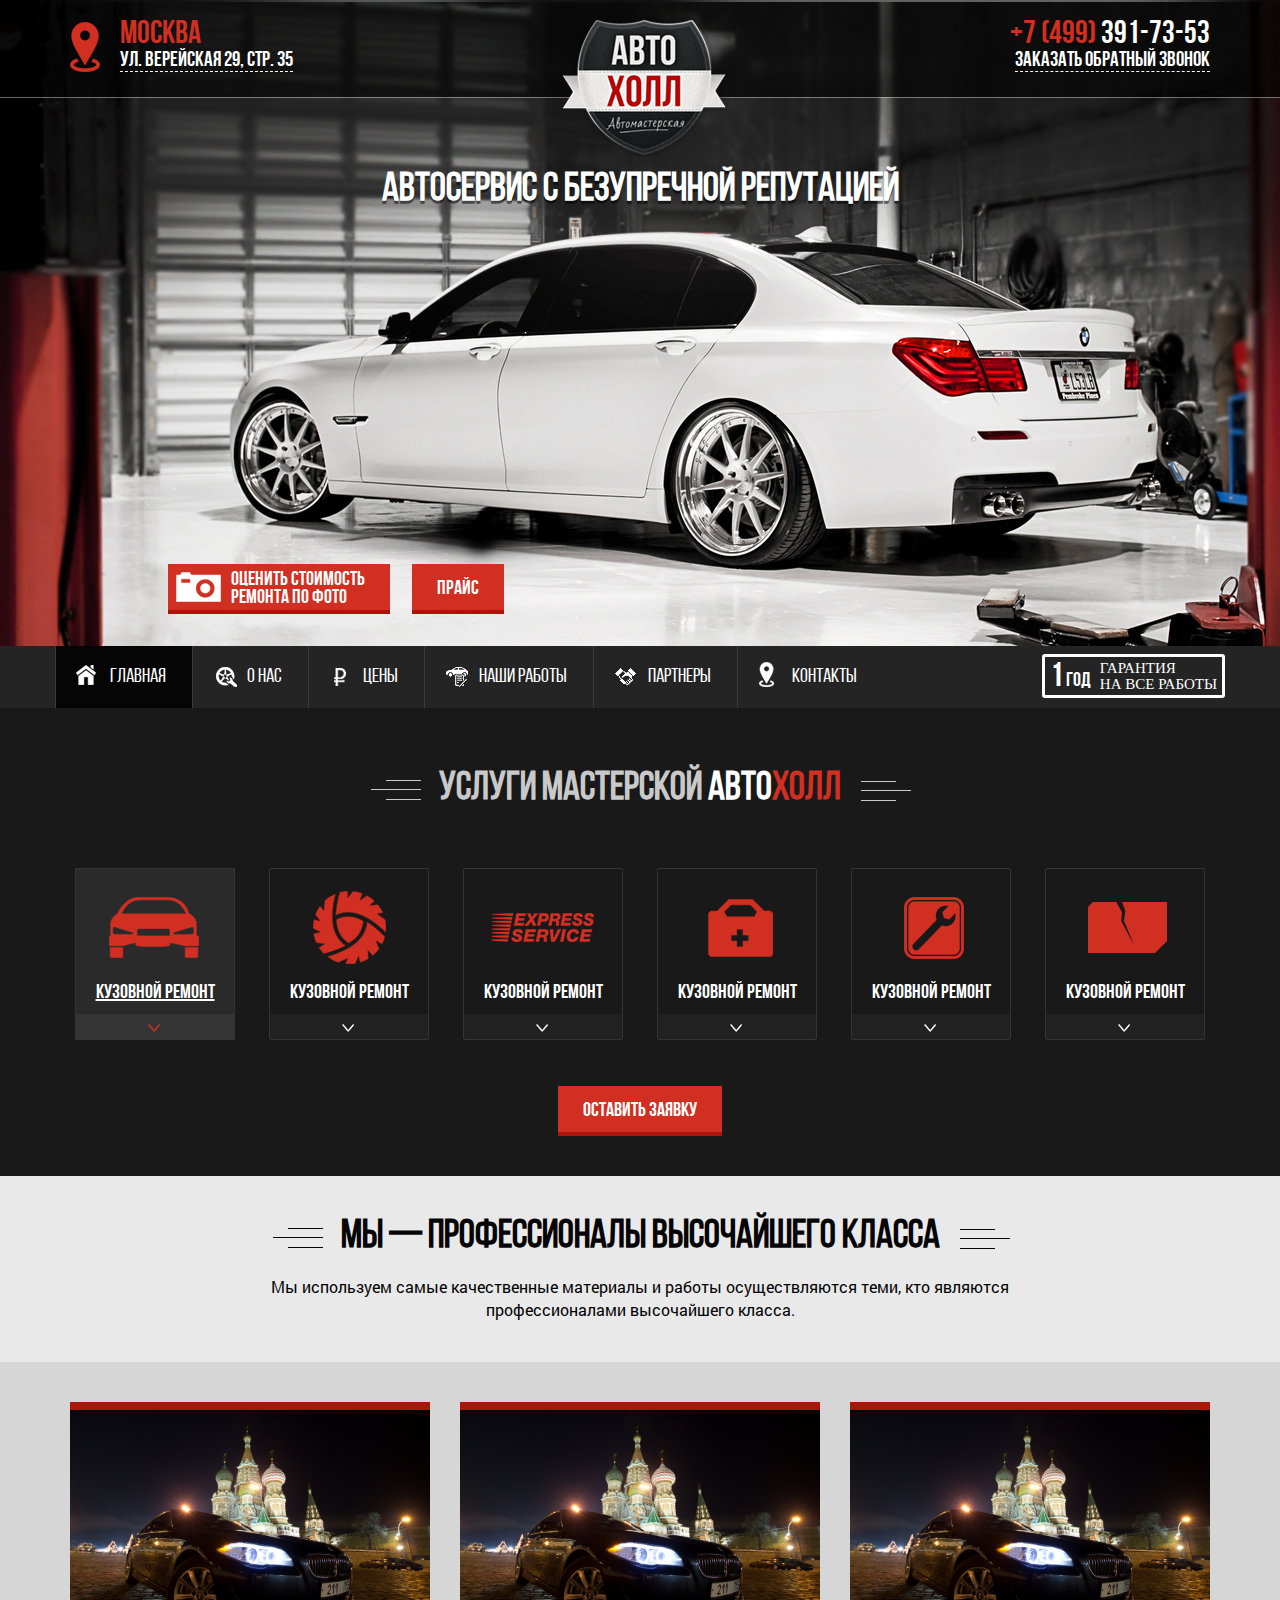
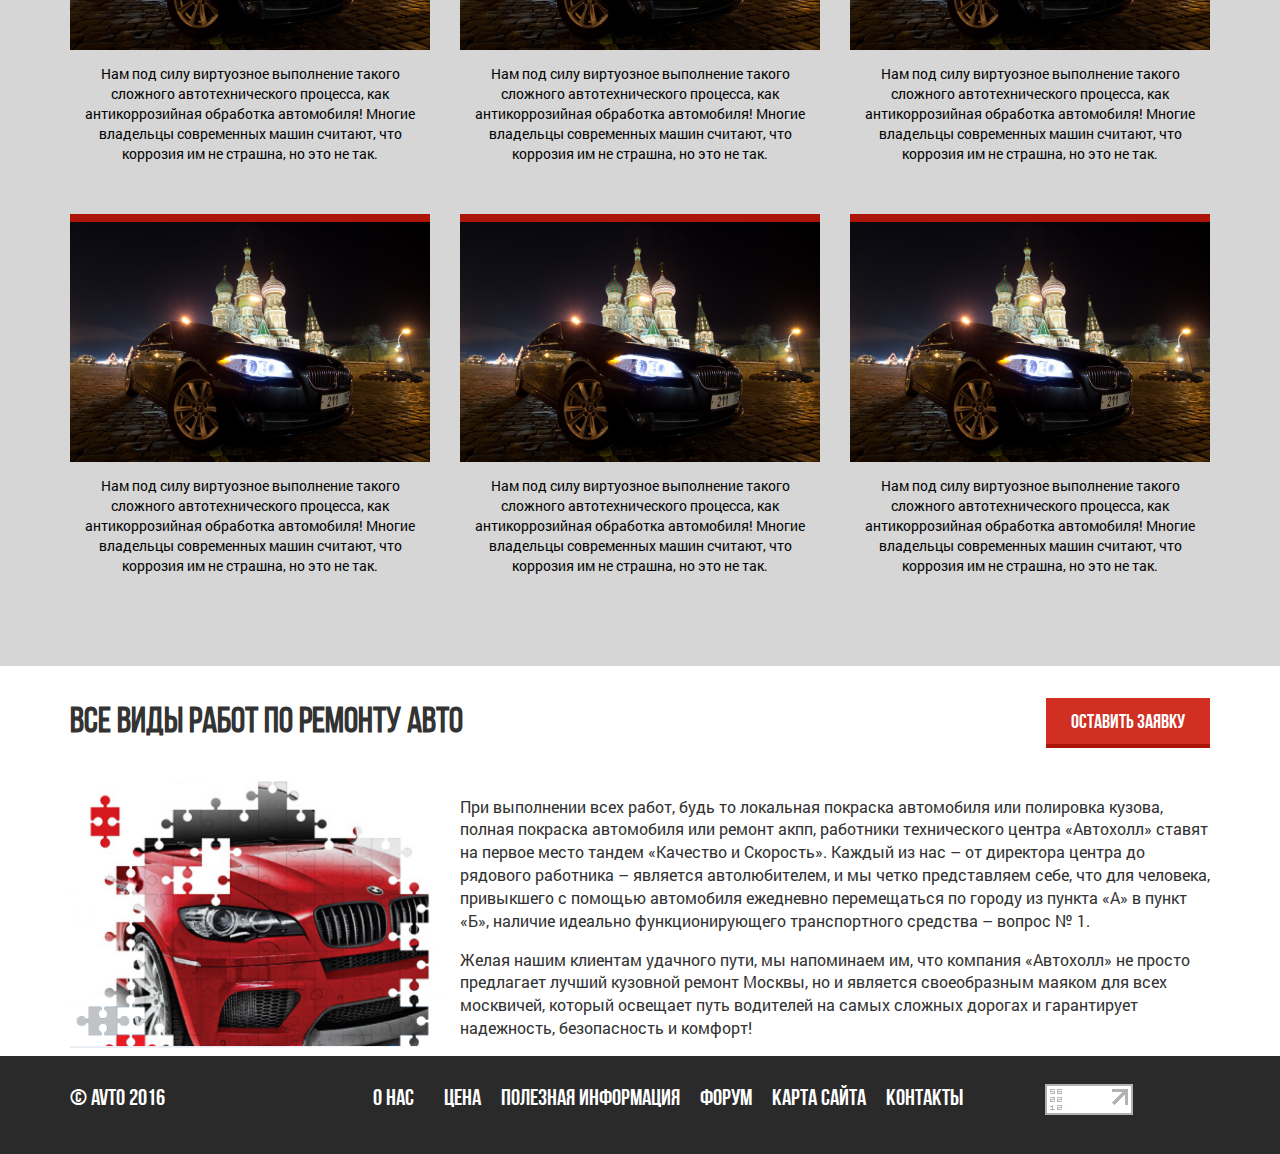
<file: template_bootstrap/index.html>
<!DOCTYPE html>
<!--[if lt IE 7]><html lang="ru" class="lt-ie9 lt-ie8 lt-ie7"><![endif]-->
<!--[if IE 7]><html lang="ru" class="lt-ie9 lt-ie8"><![endif]-->
<!--[if IE 8]><html lang="ru" class="lt-ie9"><![endif]-->
<!--[if gt IE 8]><!-->
<html lang="ru">
<!--<![endif]-->
<head>
	<meta charset="utf-8" />

	<title>Заголовок</title>
	<meta content="" name="description" />
	<meta content="" property="og:image" />
	<meta content="" property="og:description" />
	<meta content="" property="og:site_name" />
	<meta content="website" property="og:type" />

	<meta content="telephone=no" name="format-detection" />
	<meta http-equiv="x-rim-auto-match" content="none">

	<meta http-equiv="X-UA-Compatible" content="IE=edge" />
	<meta name="viewport" content="width=device-width, initial-scale=1.0" />

	<link rel="shortcut icon" href="favicon.png" />

	<link rel="stylesheet" href="libs/bootstrap/bootstrap-grid-3.3.1.min.css" />
	<link rel="stylesheet" href="libs/font-awesome-4.2.0/css/font-awesome.min.css" />
	<link rel="stylesheet" href="libs/fancybox/jquery.fancybox.css" />
	<link rel="stylesheet" href="libs/owl-carousel/owl.carousel.css" />
	<link rel="stylesheet" href="libs/countdown/jquery.countdown.css" />
	<link rel="stylesheet" href="css/fonts.css" />
	<link rel="stylesheet" href="css/main.css" />
	<link rel="stylesheet" href="css/media.css" />
</head>
<body>
	<header>
		<div class="top_line">
			<div class="container">
				<div class="row">
					<div class="col-md-4">
						<div class="top_addr">
							<strong>Москва</strong>
							<a class="fancybox" href="#map">ул. Верейская 29, стр. 35</a>
						</div>
					</div>
					<div class="col-md-4">
						<div class="logo_wrap">
							<a href="#" class="logo"><img src="img/logo.png" alt="Автосервис в Москве АВТО ХОЛЛ"></a>
						</div>

					</div>
					<div class="col-md-4">
						<div class="top_addr ta_right">
							<strong>+7 (499) <span>391-73-53</span></strong>
							<a class="fancybox" href="#callback">Заказать обратный звонок</a>
						</div>
					</div>
				</div>
			</div>
		</div>
		<div class="container">
			<div class="row">
				<div class="col-md-12">
					<h1>Автосервис с безупречной репутацией</h1>
				</div>
			</div>
		</div>
		<div class="buttons_top">
			<div class="container">
				<div class="row">
					<div class="col-md-1"></div>
					<div class="col-md-11">
						<a href="#" class="button st_button">Оценить стоимость <br> ремонта по фото</a>
						<a href="#" class="button">Прайс</a>
					</div>
				</div>
			</div>
		</div>
		
	</header>
	<nav class="top_mnu">
		<div class="container">
			<div class="row">
				<ul>
					<li class="active1"><a href="#">Главная</a></li>
					<li><a href="#">О нас</a></li>
					<li><a href="#">Цены</a></li>
					<li><a href="#">Наши работы</a></li>
					<li><a href="#">Партнеры</a></li>
					<li><a href="#">Контакты</a></li>
				</ul>
				<div class="waranty">
					<div class="w_left"><span>1</span> год</div>
					<div class="w_right">Гарантия <br>на все работы</div>
				</div>
			</div>
		</div>
	</nav>
	<section class="main_cats s_black">
		<div class="container">
			<div class="row">
				<div class="col-md-12">
					<h2>Услуги мастерской <strong>Авто</strong><span>Холл</span></h2>
				</div>
			</div>
			<div class="row">
				<div class="col-md-12">
					<ul class="mc_wrap">
						<li class="mc_item_wrap active">
							<div class="mc_item">
								<a href="#">
									<span></span>
									<h4>Кузовной ремонт</h4>
								</a>
								<div class="mc_toggle"></div>
							</div>
							<ul>
								<li>
									<a href="#">Стапельные работы</a>
								</li>
								<li><a href="#">Жестяные работы</a>
								</li>
								<li><a href="#">Арматурные работы</a>
								</li>
								<li><a href="#">Покраска автомобиля</a>
								</li>
								<li><a href="#">Локальная покраска</a>
								</li>
								<li><a href="#">Покраска мотоцикла</a>
								</li>
								<li><a href="#">Абразивная полировка</a>
								</li>
								<li><a href="#">Легкая полировка блеск</a>
								</li>
								<li><a href="#">Защитная полировка</a>
								</li>
								<li><a href="#">Антикоррозийная обработка кузова</a>
								</li>
								<li><a href="#">Удаление вмятин без покраски</a>
								</li>
							</ul>
						</li>
						<li class="mc_item_wrap">
							<div class="mc_item">
								<a href="#">
									<span></span>
									<h4>Кузовной ремонт</h4>
								</a>
								<div class="mc_toggle"></div>
							</div>
							<ul>
								<li>
									<a href="#">Стапельные работы</a>
								</li>
								<li><a href="#">Жестяные работы</a>
								</li>
								<li><a href="#">Арматурные работы</a>
								</li>
								<li><a href="#">Покраска автомобиля</a>
								</li>
								<li><a href="#">Локальная покраска</a>
								</li>
								<li><a href="#">Покраска мотоцикла</a>
								</li>
								<li><a href="#">Абразивная полировка</a>
								</li>
								<li><a href="#">Легкая полировка блеск</a>
								</li>
								<li><a href="#">Защитная полировка</a>
								</li>
								<li><a href="#">Антикоррозийная обработка кузова</a>
								</li>
								<li><a href="#">Удаление вмятин без покраски</a>
								</li>
							</ul>
						</li>
						<li class="mc_item_wrap">
							<div class="mc_item">
								<a href="#">
									<span></span>
									<h4>Кузовной ремонт</h4>
								</a>
								<div class="mc_toggle"></div>
							</div>
						</li>
						<li class="mc_item_wrap">
							<div class="mc_item">
								<a href="#">
									<span></span>
									<h4>Кузовной ремонт</h4>
								</a>
								<div class="mc_toggle"></div>
							</div>
						</li>
						<li class="mc_item_wrap">
							<div class="mc_item">
								<a href="#">
									<span></span>
									<h4>Кузовной ремонт</h4>
								</a>
								<div class="mc_toggle"></div>
							</div>
						</li>
						<li class="mc_item_wrap">
							<div class="mc_item">
								<a href="#">
									<span></span>
									<h4>Кузовной ремонт</h4>
								</a>
								<div class="mc_toggle"></div>
							</div>
						</li>
					</ul>
				</div>
			</div>
			<div class="row">
				<div class="container">
					<div class="col-md-12">
						<div class="mc_button_w">
							<a href="#callback" class="button fancybox">Оставить заявку</a>
						</div>
					</div>
				</div>
			</div>
		</div>
	</section>
	<article class="content">
		<div class="container">
			<div class="row">
				<div class="col-md-12">
				<h2 class="art_header">Мы — Профессионалы высочайшего класса</h2>
				<p class="h_descr">
					Мы используем самые качественные материалы и работы осуществляются теми, кто являются профессионалами высочайшего класса.
				</p>
				</div>
			</div>
		</div>
		<section class="home_items">
			<div class="container">
				<div class="row">
					<div class="col-md-4">
						<div class="hi_item">
							<a href="img/ex1.jpg" class="fancybox" data-fancybox-group="group"><img src="img/ex1.jpg" alt="alt"  /></a>
							<p>Нам под силу виртуозное выполнение такого сложного автотехнического процесса, как антикоррозийная обработка автомобиля! Многие владельцы современных машин считают, что коррозия им не страшна, но это не так.</p>
						</div>
					</div>
					<div class="col-md-4">
						<div class="hi_item">
							<a href="img/ex1.jpg" class="fancybox" data-fancybox-group="group"><img src="img/ex1.jpg" alt="alt"  /></a>
							<p>Нам под силу виртуозное выполнение такого сложного автотехнического процесса, как антикоррозийная обработка автомобиля! Многие владельцы современных машин считают, что коррозия им не страшна, но это не так.</p>
						</div>
					</div>
					<div class="col-md-4">
						<div class="hi_item">
							<a href="img/ex1.jpg" class="fancybox" data-fancybox-group="group"><img src="img/ex1.jpg" alt="alt"  /></a>
							<p>Нам под силу виртуозное выполнение такого сложного автотехнического процесса, как антикоррозийная обработка автомобиля! Многие владельцы современных машин считают, что коррозия им не страшна, но это не так.</p>
						</div>
					</div>
					<div class="col-md-4">
						<div class="hi_item">
							<a href="img/ex1.jpg" class="fancybox" data-fancybox-group="group"><img src="img/ex1.jpg" alt="alt"  /></a>
							<p>Нам под силу виртуозное выполнение такого сложного автотехнического процесса, как антикоррозийная обработка автомобиля! Многие владельцы современных машин считают, что коррозия им не страшна, но это не так.</p>
						</div>
					</div>
					<div class="col-md-4">
						<div class="hi_item">
							<a href="img/ex1.jpg" class="fancybox" data-fancybox-group="group"><img src="img/ex1.jpg" alt="alt"  /></a>
							<p>Нам под силу виртуозное выполнение такого сложного автотехнического процесса, как антикоррозийная обработка автомобиля! Многие владельцы современных машин считают, что коррозия им не страшна, но это не так.</p>
						</div>
					</div>
					<div class="col-md-4">
						<div class="hi_item">
							<a href="img/ex1.jpg" class="fancybox" data-fancybox-group="group"><img src="img/ex1.jpg" alt="alt"  /></a>
							<p>Нам под силу виртуозное выполнение такого сложного автотехнического процесса, как антикоррозийная обработка автомобиля! Многие владельцы современных машин считают, что коррозия им не страшна, но это не так.</p>
						</div>
					</div>
				</div>
			</div>
		</section>
	</article>
	<section class="s_bottom">
		<div class="container">
			<div class="row">
				<div class="col-md-9">
				<div class="sb_header">
					<h2>Все виды работ по ремонту авто</h2>
				</div>
					
				</div>
				<div class="col-md-3">
				<div class="sb_header button_cont">
					<a href="callback" class="button sb_but fancybox">Оставить заявку</a>
					</div>
				</div>
			</div>
			<div class="row">
			<div class="sb_content clearfix">
				<div class="col-md-4">
					<img src="img/garage.png" alt="alt">
				</div>
				<div class="col-md-8">
					<p>При выполнении всех работ, будь то локальная покраска автомобиля или полировка кузова, полная покраска автомобиля или ремонт акпп,  работники технического центра «Автохолл» ставят на первое место тандем «Качество и Скорость». Каждый из нас – от директора центра до рядового работника – является автолюбителем, и мы четко представляем себе, что для человека, привыкшего с помощью автомобиля ежедневно перемещаться по городу из пункта «А» в пункт «Б», наличие идеально функционирующего транспортного средства – вопрос № 1.
					</p>
					<p>Желая нашим клиентам удачного пути, мы напоминаем им, что компания «Автохолл» не просто предлагает лучший кузовной ремонт Москвы, но и является своеобразным маяком для всех москвичей, который освещает путь водителей на самых сложных дорогах и гарантирует надежность, безопасность и комфорт!
					</p>
				</div>
			</div>
				
			</div>
		</div>
	</section>
	<footer>
		<div class="container">
			<div class="row">
				<div class="col-md-3">
					© avto 2016
				</div>
				<div class="col-md-7">
					<nav class="bot_mnu">
						<ul>
							<li><a href="#">О нас</a></li>
							<li><a href="#"></a>Цена</li>
							<li><a href="#"></a>Полезная информация</li>
							<li><a href="#"></a>Форум</li>
							<li><a href="#"></a>Карта сайта</li>
							<li><a href="#"></a>Контакты</li>
						</ul>
					</nav>
				</div>
				<div class="col-md-2">
					<img src="img/ex2.jpg" alt="alt">
				</div>
			</div>
		</div>
	</footer>
	
	<div class="hidden"></div>
	<!-- Mandatory for Responsive Bootstrap Toolkit to operate -->
	<div class="device-xs visible-xs"></div>
	<div class="device-sm visible-sm"></div>
	<div class="device-md visible-md"></div>
	<div class="device-lg visible-lg"></div>
	<!-- end mandatory -->
	<!--[if lt IE 9]>
	<script src="libs/html5shiv/es5-shim.min.js"></script>
	<script src="libs/html5shiv/html5shiv.min.js"></script>
	<script src="libs/html5shiv/html5shiv-printshiv.min.js"></script>
	<script src="libs/respond/respond.min.js"></script>
	<![endif]-->
	<script src="libs/jquery/jquery-1.11.1.min.js"></script>
	<script src="libs/jquery-mousewheel/jquery.mousewheel.min.js"></script>
	<script src="libs/fancybox/jquery.fancybox.pack.js"></script>
	<script src="libs/waypoints/waypoints-1.6.2.min.js"></script>
	<script src="libs/scrollto/jquery.scrollTo.min.js"></script>
	<script src="libs/owl-carousel/owl.carousel.min.js"></script>
	<script src="libs/countdown/jquery.plugin.js"></script>
	<script src="libs/countdown/jquery.countdown.min.js"></script>
	<script src="libs/countdown/jquery.countdown-ru.js"></script>
	<script src="libs/landing-nav/navigation.js"></script>
	<script src="libs/bootstrap-toolkit/bootstrap-toolkit.min.js"></script>
	<script src="libs/maskedinput/jquery.maskedinput.min.js"></script>
	<script src="libs/equalheight/jquery.equalheight.js"></script>
	<script src="libs/stellar/jquery.stellar.min.js"></script>
	<script src="js/common.js"></script>
	<!-- Yandex.Metrika counter --><!-- /Yandex.Metrika counter -->
	<!-- Google Analytics counter --><!-- /Google Analytics counter -->
</body>
</html>
</file>
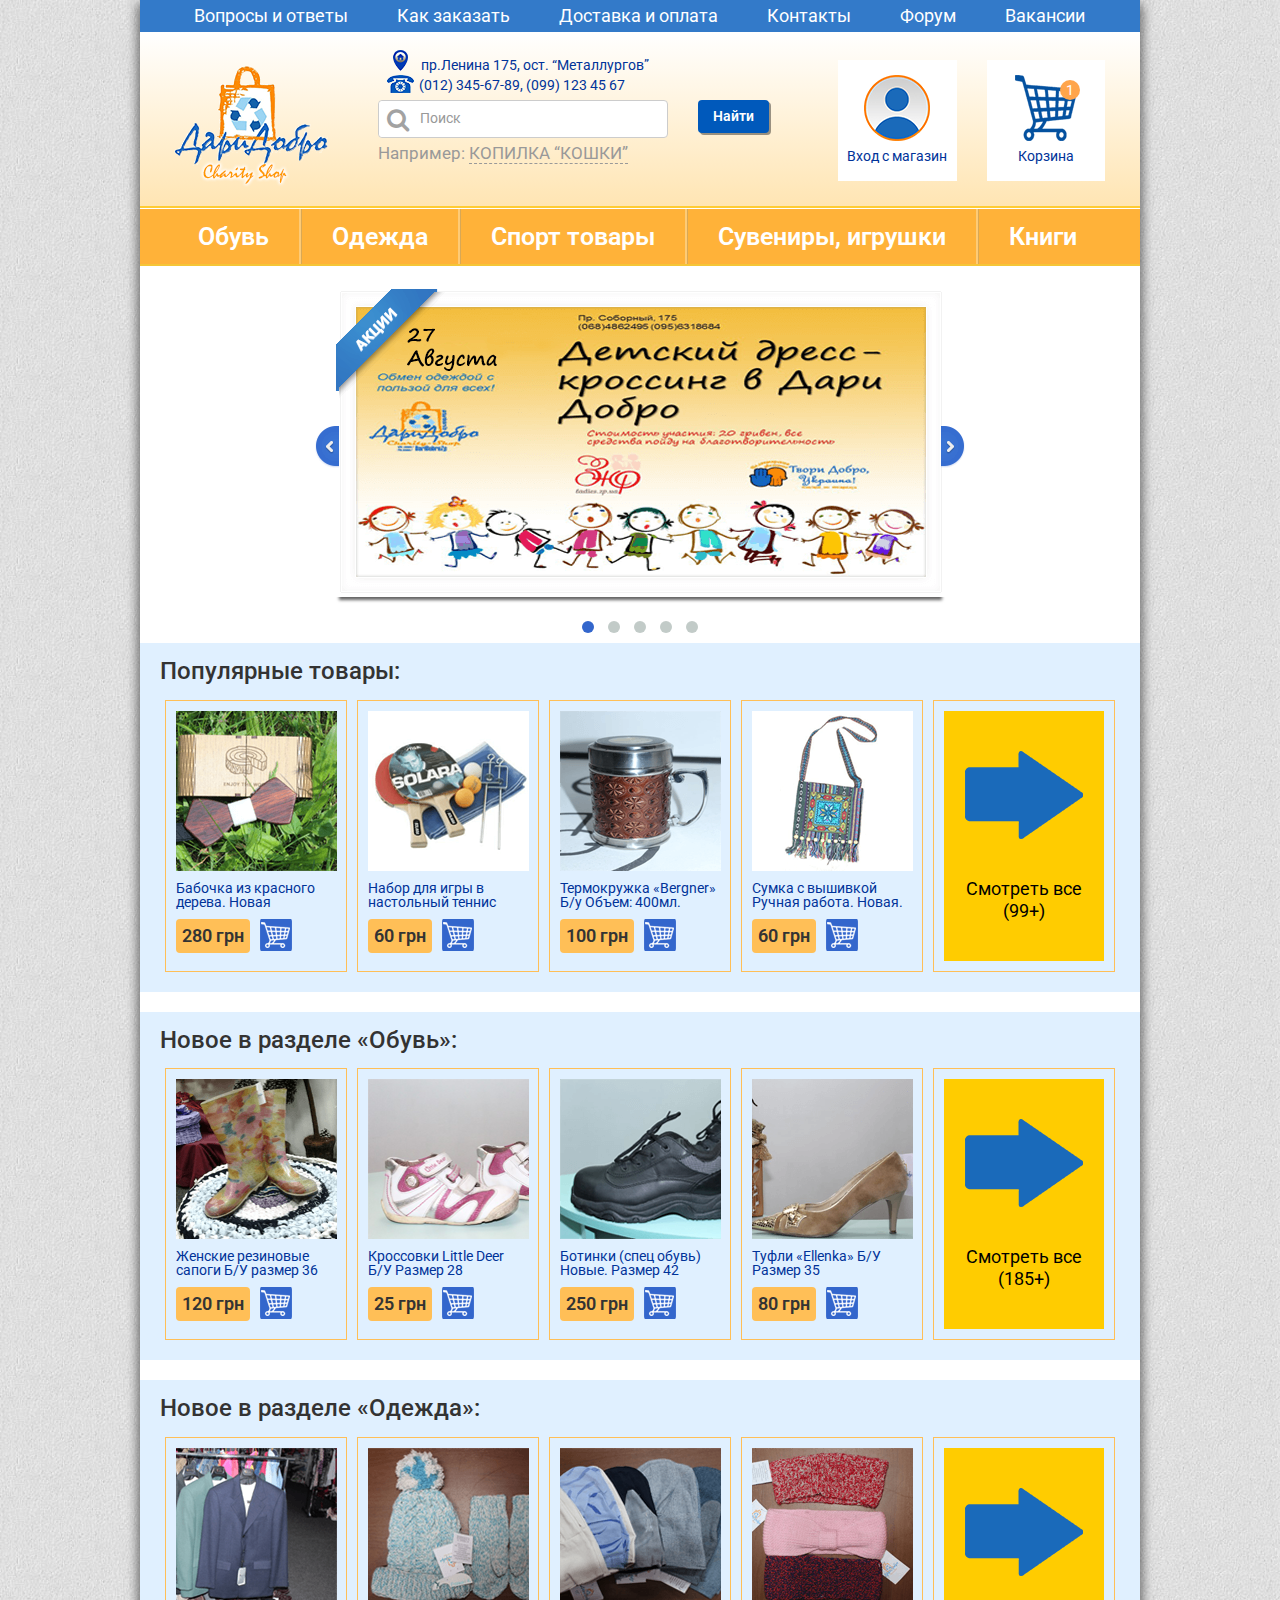
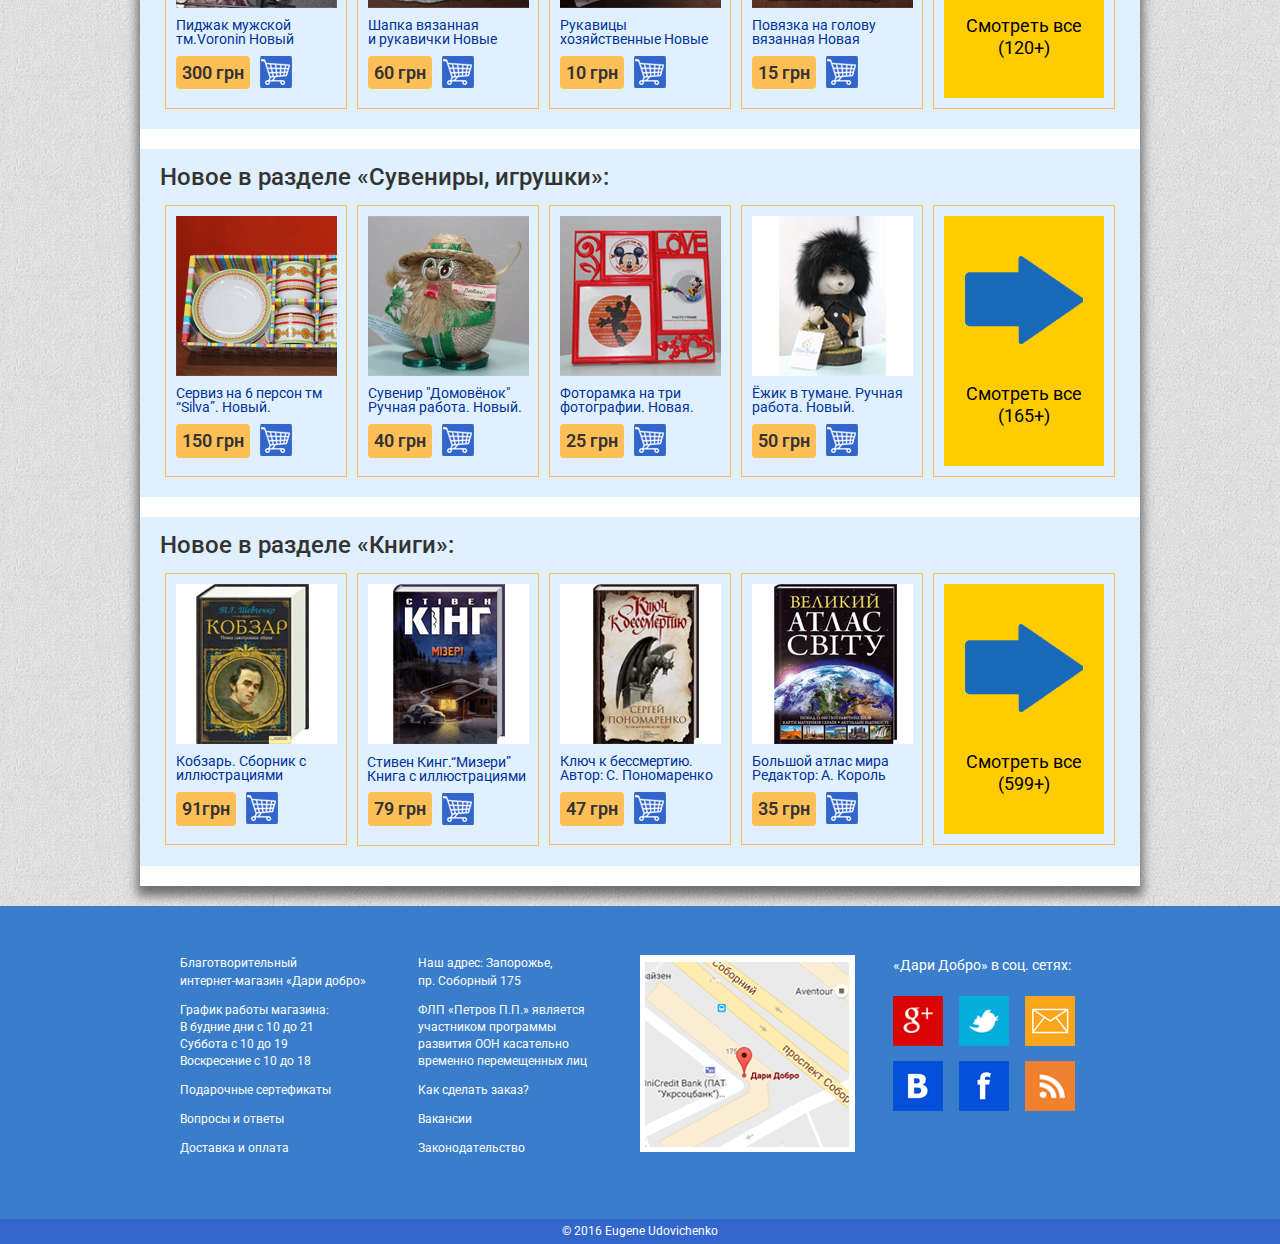
<file: web-store/index.html>
<!DOCTYPE html>
<html lang="en">
<head>
	<meta charset="UTF-8">
	<meta name="viewport" content="width=device-width, initial-scale=1.0">
	<title>DariDobro</title>
	<link rel="stylesheet" href="assets/css/bootstrap.css">
	<link rel="stylesheet" href="assets/css/font-awesome.min.css">
	<link rel="stylesheet" href="assets/css/owl.carousel.css">
	<link rel="stylesheet" href="assets/css/owl.theme.css">
	<link rel="stylesheet" href="assets/css/theme.css">
</head>
<body>
	<div class="container">
		<header>
			<div class="top-header">
				<ul class="top-menu">
					<li><a href="#">Вопросы и ответы</a></li>
					<li><a href="#">Как заказать</a></li>
					<li><a href="#">Доставка и оплата</a></li>
					<li><a href="#">Контакты</a></li>
					<li><a href="#">Форум</a></li>
					<li><a href="#">Вакансии</a></li>
				</ul>
			</div>
			<div class="main-header">
				<div class="col-md-3">
					<a href="index.html"><span class="logo"></span></a>
				</div>
				<div class="col-md-5 search">
					<p class="address">пр.Ленина 175, ост. “Металлургов”</p>
					<p class="phone"><a href="tel:(012)3456789">(012) 345-67-89</a>, <a href="tel:(099)1234567">(099) 123 45 67</a> </p>
					<form class="main-search">
						<div class="input-group">
							<span class="input-group-addon" id="sizing-addon2"><i class="fa fa-search color-2-text" aria-hidden="true"></i></span>
							<input type="search" placeholder="Поиск" class="form-control" name="search" required>
						</div>
						<span class="search-button">
							<button type="submit">Найти</button>  
						</span>
					</form>
					<p class="sample">Например: <span>КОПИЛКА “КОШКИ”</span></p>
				</div>
				<div class="col-md-4 bucket">
					<div class="col-md-6">
						<div class="custom">
							<div class="image-1"></div>
							<a href="#">Вход с магазин</a>
						</div>
					</div>
					<div class="col-md-6">
						<div class="custom count">
							<div class="image-2"></div>
							<a href="#">Корзина</a>
							<div class="number">1</div>
						</div>
					</div>
				</div>
			</div>
			<div class="bottom-header">
				<ul class="main-menu">
					<li><a href="">Обувь</a></li>
					<li><a href="">Одежда</a></li>
					<li><a href="">Спорт товары</a></li>
					<li><a href="">Сувениры, игрушки</a></li>
					<li><a href="">Книги</a></li>
				</ul>
			</div>
		</header>
		<div class="content">
			<div id="owl-demo" class="owl-carousel owl-theme">
				<div class="item"><span class="sale"></span><img alt="" src="assets/img/slide-1.png"></div>
				<div class="item"><img alt="" src="assets/img/slide-1.png"></div>
				<div class="item"><span class="sale"></span><img alt="" src="assets/img/slide-1.png"></div>
				<div class="item"><img alt="" src="assets/img/slide-1.png"></div>
				<div class="item"><span class="sale"></span><img alt="" src="assets/img/slide-1.png"></div>
			</div>
			<div class="popular">
				<div class="goods">
					<h3>Популярные товары:</h3>
					<div class="product">
						<div class="border">
							<span class="product-img" id="img-1-row-1"></span>
							<a href="#">Бабочка из красного дерева. Новая</a>
							<span class="price">280 грн</span>
							<a class="product-bucket"	href="#"></a>
						</div>
					</div>
					<div class="product">
						<div class="border">
							<span class="product-img" id="img-2-row-1"></span>
							<a href="#">Набор для игры в настольный теннис</a>
							<span class="price">60 грн</span>
							<a class="product-bucket"	href="#"></a>
						</div>
					</div>
					<div class="product">
						<div class="border">
							<span class="product-img" id="img-3-row-1"></span>
							<a href="#">Термокружка «Bergner» Б/у Объем: 400мл.</a>
							<span class="price">100 грн</span>
							<a class="product-bucket"	href="#"></a>
						</div>
					</div>
					<div class="product">
						<div class="border">
							<span class="product-img" id="img-4-row-1"></span>
							<a href="#">Сумка с вышивкой Ручная работа. Новая.</a>
							<span class="price">60 грн</span>
							<a class="product-bucket"	href="#"></a>
						</div>
					</div>
					<div class="product">
						<div class="border">
							<a href="#" class="see-more">
								<span class="arrow-right"></span>
								<p>Смотреть все  <br>(99+)</p>
							</a>
						</div>
					</div>
				</div>
			</div>
			<div class="popular">
				<div class="goods">
					<h3>Новое в разделе «Обувь»:</h3>
					<div class="product">
						<div class="border">
							<span class="product-img" id="img-1-row-2"></span>
							<a href="#">Женские резиновые сапоги Б/У размер 36</a>
							<span class="price">120 грн</span>
							<a class="product-bucket"	href="#"></a>
						</div>
					</div>
					<div class="product">
						<div class="border">
							<span class="product-img" id="img-2-row-2"></span>
							<a href="#">Кроссовки Little Deer <br/> Б/У Размер 28</a>
							<span class="price">25 грн</span>
							<a class="product-bucket"	href="#"></a>
						</div>
					</div>
					<div class="product">
						<div class="border">
							<span class="product-img" id="img-3-row-2"></span>
							<a href="#">Ботинки (спец обувь) Новые. Размер 42</a>
							<span class="price">250 грн</span>
							<a class="product-bucket"	href="#"></a>
						</div>
					</div>
					<div class="product">
						<div class="border">
							<span class="product-img" id="img-4-row-2"></span>
							<a href="#">Туфли «Ellenka» Б/У Размер 35</a>
							<span class="price">80 грн</span>
							<a class="product-bucket"	href="#"></a>
						</div>
					</div>
					<div class="product">
						<div class="border">
							<a href="#" class="see-more">
								<span class="arrow-right"></span>
								<p>Смотреть все  <br>(185+)</p>
							</a>
						</div>
					</div>
				</div>
			</div>
			<div class="popular">
				<div class="goods">
					<h3>Новое в разделе «Одежда»:</h3>
					<div class="product">
						<div class="border">
							<span class="product-img" id="img-1-row-3"></span>
							<a href="#">Пиджак мужской тм.Voronin Новый</a>
							<span class="price">300 грн</span>
							<a class="product-bucket"	href="#"></a>
						</div>
					</div>
					<div class="product">
						<div class="border">
							<span class="product-img" id="img-2-row-3"></span>
							<a href="#">Шапка вязанная <br/> и рукавички Новые</a>
							<span class="price">60 грн</span>
							<a class="product-bucket"	href="#"></a>
						</div>
					</div>
					<div class="product">
						<div class="border">
							<span class="product-img" id="img-3-row-3"></span>
							<a href="#">Рукавицы <br/> хозяйственные Новые</a>
							<span class="price">10 грн</span>
							<a class="product-bucket"	href="#"></a>
						</div>
					</div>
					<div class="product">
						<div class="border">
							<span class="product-img" id="img-4-row-3"></span>
							<a href="#">Повязка на голову вязанная Новая</a>
							<span class="price">15 грн</span>
							<a class="product-bucket"	href="#"></a>
						</div>
					</div>
					<div class="product">
						<div class="border">
							<a href="#" class="see-more">
								<span class="arrow-right"></span>
								<p>Смотреть все  <br>(120+)</p>
							</a>
						</div>
					</div>
				</div>
			</div>
			<div class="popular">
				<div class="goods">
					<h3>Новое в разделе «Сувениры, игрушки»:</h3>
					<div class="product">
						<div class="border">
							<span class="product-img" id="img-1-row-4"></span>
							<a href="#">Сервиз на 6 персон  тм “Silva”. Новый.</a>
							<span class="price">150 грн</span>
							<a class="product-bucket"	href="#"></a>
						</div>
					</div>
					<div class="product">
						<div class="border">
							<span class="product-img" id="img-2-row-4"></span>
							<a href="#">Сувенир "Домовёнок" Ручная работа. Новый.</a>
							<span class="price">40 грн</span>
							<a class="product-bucket"	href="#"></a>
						</div>
					</div>
					<div class="product">
						<div class="border">
							<span class="product-img" id="img-3-row-4"></span>
							<a href="#">Фоторамка на три фотографии. Новая.</a>
							<span class="price">25 грн</span>
							<a class="product-bucket"	href="#"></a>
						</div>
					</div>
					<div class="product">
						<div class="border">
							<span class="product-img" id="img-4-row-4"></span>
							<a href="#">Ёжик в тумане. Ручная работа. Новый.</a>
							<span class="price">50 грн</span>
							<a class="product-bucket"	href="#"></a>
						</div>
					</div>
					<div class="product">
						<div class="border">
							<a href="#" class="see-more">
								<span class="arrow-right"></span>
								<p>Смотреть все  <br>(165+)</p>
							</a>
						</div>
					</div>
				</div>
			</div>
			<div class="popular">
				<div class="goods">
					<h3>Новое в разделе «Книги»:</h3>
					<div class="product">
						<div class="border">
							<span class="product-img" id="img-1-row-5"></span>
							<a href="#">Кобзарь. Сборник  с иллюстрациями</a>
							<span class="price">91грн</span>
							<a class="product-bucket"	href="#"></a>
						</div>
					</div>
					<div class="product">
						<div class="border">
							<span class="product-img" id="img-2-row-5"></span>
							<a  href="#" class="king">Стивен Кинг.“Мизери” Книга с иллюстрациями</a>
							<span class="price">79 грн</span>
							<a class="product-bucket"	href="#"></a>
						</div>
					</div>
					<div class="product">
						<div class="border">
							<span class="product-img" id="img-3-row-5"></span>
							<a href="#">Ключ к бессмертию. Автор: С. Пономаренко</a>
							<span class="price">47 грн</span>
							<a class="product-bucket"	href="#"></a>
						</div>
					</div>
					<div class="product">
						<div class="border">
							<span class="product-img" id="img-4-row-5"></span>
							<a href="#">Большой атлас мира Редактор: А. Король</a>
							<span class="price">35 грн</span>
							<a class="product-bucket"	href="#"></a>
						</div>
					</div>
					<div class="product">
						<div class="border">
							<a href="#" class="see-more">
								<span class="arrow-right"></span>
								<p>Смотреть все  <br>(599+)</p>
							</a>
						</div>
					</div>
				</div>
			</div>
		</div>
	</div>
	<div class="footer">
		<div class="container column">
			<div class="col-md-3">
				<div class="footer-column">
					<ul>	
						<li>Благотворительный <br/>  интернет-магазин «Дари добро» </li>
						<li>График работы магазина:  <br/>
							В будние дни с 10 до 21 <br/>
							Суббота с 10 до 19 <br/>
							Воскресение с 10 до 18
						</li>
						<a href="#"><li>Подарочные сертефикаты</li> </a>
						<a href="#"><li>Вопросы и ответы</li> </a>
						<a href="#"><li>Доставка и оплата</li> </a>
					</ul>
				</div>
			</div>
			<div class="col-md-3">
				<div class="footer-column">
					<ul>	
						<li>Наш адрес: Запорожье,<br/> пр. Соборный 175  </li>
						<li>ФЛП «Петров П.П.» является <br/> участником программы <br/> развития ООН касательно <br/> временно перемещенных лиц  <br/>
						</li>
						<a href="#"><li>Как сделать заказ?</li> </a>
						<a href="#"><li>Вакансии</li> </a>
						<a href="#"><li>Законодательство</li></a>
					</ul>
				</div>
			</div>
			<div class="col-md-3">
				<div class="map"></div>
			</div>
			<div class="col-md-3">
				<span>«Дари Добро» в соц. сетях:</span>
				<div class="soc-buttons">
				<a href="https://plus.google.com " target="blank"><i class="soc-button-1"></i></a>
					<a href="https://twitter.com" target="blank"><i class="soc-button-2"></i></a>
					<a href="mailto:daridobro@mail.ru"><i class="soc-button-3"></i></a>
				</div>
				<div class="soc-buttons">
					<a href="https://vk.com" target="blank"><i class="soc-button-4"></i></a>
					<a href="https://www.facebook.com" target="blank"><i class="soc-button-5"></i></a>
					<a href="#"><i class="soc-button-6"></i></a>
				</div>
			</div>
		</div>
		<div class="copyright">
			<p>© 2016 Eugene Udovichenko</p>
		</div>
	</div>
	<script src="assets/js/jquery.min.js"></script>
	<script src="assets/js/bootstrap.min.js"></script>
	<script src="assets/js/owl.carousel.min.js"></script>
	<script src="assets/js/custom.js"></script>
</body>
</html>
</file>
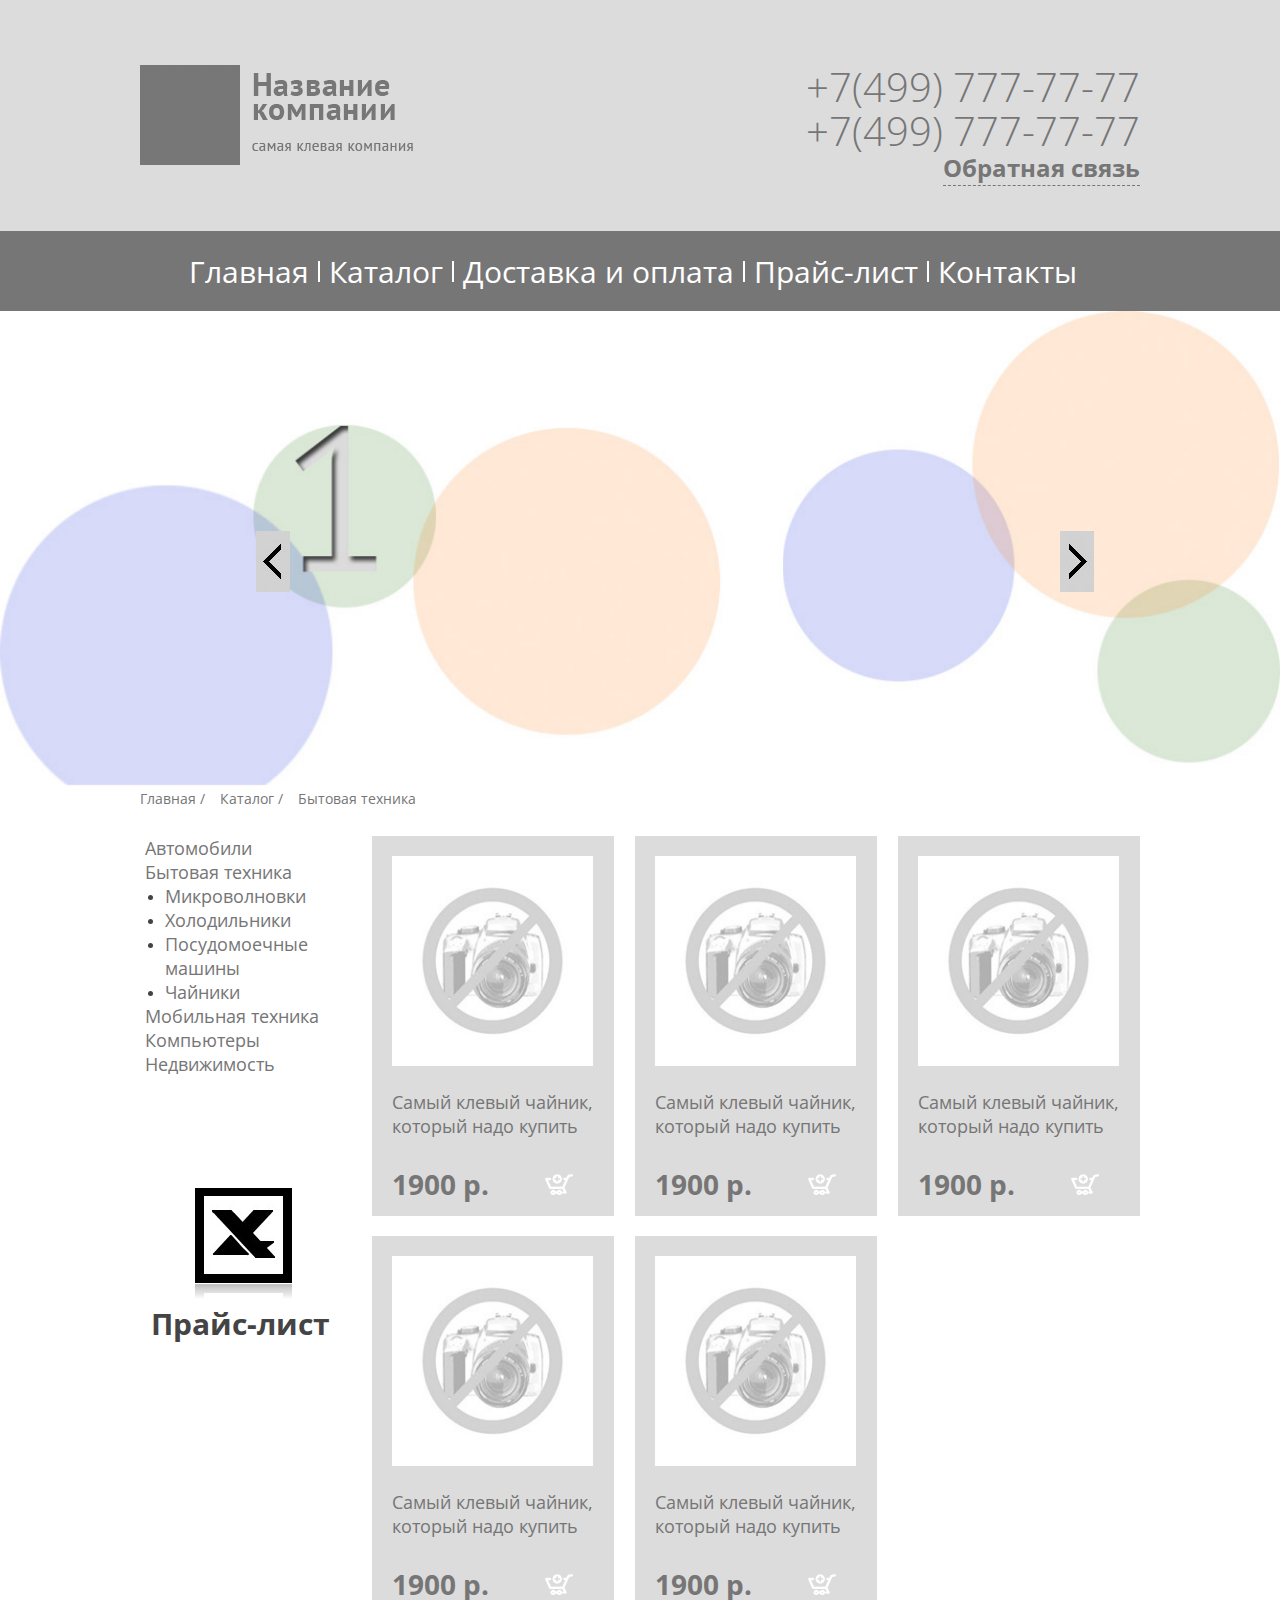
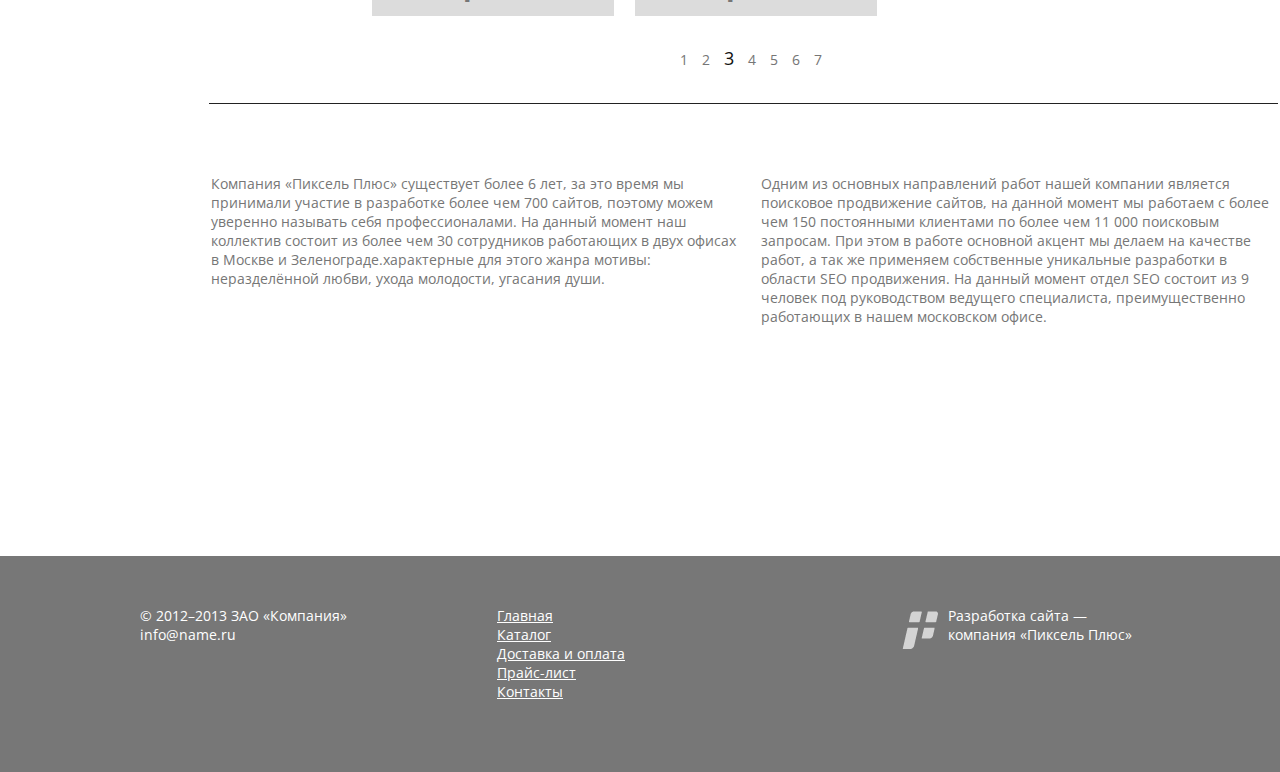
<file: Zen1/index.html>
<!DOCTYPE html>
<!--[if lt IE 7]><html lang="ru" class="lt-ie9 lt-ie8 lt-ie7"><![endif]-->
<!--[if IE 7]><html lang="ru" class="lt-ie9 lt-ie8"><![endif]-->
<!--[if IE 8]><html lang="ru" class="lt-ie9"><![endif]-->
<!--[if gt IE 8]><!-->
<html lang="ru">
<!--<![endif]-->
<head>
	<meta charset="utf-8" />
	<title>Заголовок</title>
	<meta name="description" content="" />
	<meta http-equiv="X-UA-Compatible" content="IE=edge" />
	<meta name="viewport" content="width=device-width, initial-scale=1.0" />
	<link rel="stylesheet" href="libs/fancybox/jquery.fancybox.css" />
	<link rel="stylesheet" href="libs/owl-carousel/owl.carousel.css" />
	<link rel="stylesheet" href="libs/font-awesome-4.2.0/css/font-awesome.min.css" />
	<link rel="stylesheet" href="css/fonts.css" />
	<link rel="stylesheet" href="css/main.css" />
	<link rel="stylesheet" href="css/media.css" />
</head>
<body>
	<div class="container">
		<header>
			<div class="top_header">
				<div class="container_2">
					<div class="company_name">
						<img src="img/CompanyN.png" alt="alt">
					</div>		
					<div class="company_number">
						<p>+7(499) 777-77-77</p> 
						<p>+7(499) 777-77-77</p>	
						<a href="#callback" class="fancybox"><p class="feedback">Обратная связь</p></a>						
					</div>		
				</div>				
			</div>			
			<nav class="bottom_header">
				<div class="container_2">
					<button class="main_mnu_button "><i class="fa fa-bars"></i></button>
					<div class="menu_wrap">
						<div class="main_menu">
						<ul >
							<li><a href="#">Главная</a></li>
							<li><a href="#">Каталог</a></li>
							<li><a href="#">Доставка и оплата</a></li>
							<li><a href="#">Прайс-лист</a></li>
							<li><a href="#">Контакты</a></li>
						</ul>	
					</div>				
					</div>
						
				</div>
				<div class="clear"></div>
			</nav>
		</header>
		<div class="slider_wrap">
			<div class="sider_container">
			<div class="next_button"><img src="img/ArrR.jpg" alt="alt"></div>
			<div class="prev_button"><img src="img/ArrL.jpg" alt="alt"></div>
			<div class="carousel">
				<div class="slide_item"><img src="img/Slaid1.jpg" alt></div>
				<div class="slide_item"><img src="img/Slaid2.jpg" alt></div>
			</div>
		</div>
		</div>
		
		<div class="container_2">
			<div class="w_mnu">
				<ul class="mini_mnu">
					<li><a href="#">Главная  /</a></li>
					<li><a href="#">Каталог  /</a></li>
					<li><a href="#">Бытовая техника</a></li>
				</ul>		     
			</div>
		</div>
		<div class="main_w">
			<div class="container_2">			
			<div class="side_content">
				<ul class="side_menu">
					<li><a href="#">Автомобили</a></li>
					<li><a href="#">Бытовая техника</a></li>
					<li>
						<ul class="next_menu">
							<li><a href="#">Микроволновки</a></li>
							<li><a href="#">Холодильники</a></li>
							<li><a href="#">Посудомоечные машины</a></li>
							<li><a href="#">Чайники</a></li>
						</ul>
					</li>
					<li><a href="#">Мобильная техника</a></li>
					<li><a href="#">Компьютеры</a></li>
					<li><a href="#">Недвижимость</a></li>
				</ul>	
				<div class="exel_button">
					<a href="#"><img src="img/MSEXCEL.jpg" alt="alt">	
						<p class="price">Прайс-лист</p> </a>	
					</div>	
				</div>
				<div class="main_content">
					<div class="row">
						<div class="product">
							<img src="img/nophoto.jpg" alt="alt">
							<p>Самый клевый чайник, <br/> который надо купить</p>
							<p class="price">1900 p.</p>
							<a href="#"><img class="basket" src="img/addtobasket_mini.png" alt="alt"></a>
						</div>
						<div class="product">
							<img src="img/nophoto.jpg" alt="alt">
							<p>Самый клевый чайник, <br/> который надо купить</p>
							<p class="price">1900 p.</p>
							<a href="#"><img class="basket" src="img/addtobasket_mini.png" alt="alt"></a>
						</div>
						<div class="product">
							<img src="img/nophoto.jpg" alt="alt">
							<p>Самый клевый чайник, <br/> который надо купить</p>
							<p class="price">1900 p.</p>
							<a href="#"><img class="basket" src="img/addtobasket_mini.png" alt="alt"></a>
						</div>
						<div class="product">
							<img src="img/nophoto.jpg" alt="alt">
							<p>Самый клевый чайник, <br/> который надо купить</p>
							<p class="price">1900 p.</p>
							<a href="#"><img class="basket" src="img/addtobasket_mini.png" alt="alt"></a>
						</div>
						<div class="product last">
							<img src="img/nophoto.jpg" alt="alt">
							<p>Самый клевый чайник, <br/> который надо купить</p>
							<p class="price">1900 p.</p>
							<a href="#"><img class="basket" src="img/addtobasket_mini.png" alt="alt"></a>
						</div>
					</div>
					<div class="clear"></div>
				</div>
		</div>
		
				<div class="main_content_2">
					<div class="page_number">
						<ul class="pagination">
							<li><a href="#">1</a></li>
							<li><a href="#">2</a></li>
							<li><a class="active" href="#">3</a></li>
							<li><a href="#">4</a></li>
							<li><a href="#">5</a></li>
							<li><a href="#">6</a></li>
							<li><a href="#">7</a></li>
						</ul>	
					</div>
					<div class="company_info">
						<div class="info1">
							<p>Компания «Пиксель Плюс» существует более 6 лет, за это время мы принимали участие в разработке более чем 700 сайтов, поэтому можем уверенно называть себя профессионалами. На данный момент наш коллектив состоит из более чем 30 сотрудников работающих в двух офисах в Москве и Зеленограде.характерные для этого жанра мотивы: неразделённой любви, ухода молодости, угасания души.</p>							
						</div>
						<div class="info2">
							<p>Одним из основных направлений работ нашей компании является поисковое продвижение сайтов, на данной момент мы работаем с более чем 150 постоянными клиентами по более чем 11 000 поисковым запросам. При этом в работе основной акцент мы делаем на качестве работ, а так же применяем собственные уникальные разработки в области SEO продвижения. На данный момент отдел SEO состоит из 9 человек под руководством ведущего специалиста, преимущественно работающих в нашем московском офисе.</p>
						</div>
					</div>
				</div>
			</div>

			<footer>
				<div class="container_2">
					<div class="footer_w">
						<div class="mail_c">
							<span>© 2012–2013 ЗАО «Компания» </span>
							<p><a href="#">info@name.ru</a></p>
						</div>
						<ul class="f_menu">
							<li><a href="#">Главная</a></li>
							<li><a href="#">Каталог</a></li>
							<li><a href="#">Доставка и оплата</a></li>
							<li><a href="#">Прайс-лист</a></li>
							<li><a href="#">Контакты</a></li>
						</ul>	
						<div class="logo_v">
							<span>Разработка сайта — <br/>
								компания «Пиксель Плюс»</span>
							</div>
						</div>
					</div>
				</footer>
				<div class="hidden ">s
					<form  id="callback" class="pop_form">
						<h1>Обратная связь</h1>
						<p>Ваше имя<sup>*</sup></p>
						<input type="text" name="name" required />
						<p>Ваш телефон<sup>*</sup></p>
						<input type="text" name="phone" required />
						<p>Email<sup>*</sup></p>
						<input type="text" name="email" required />
						<p>Сообщение</p>
						<textarea name="area" id="area" cols="30" rows="10"></textarea>
						<button class="button"><span>Отправить</span></button>
					</form>
				</div>
			</div>

			<script src="libs/jquery/jquery-1.11.1.min.js"></script>
			<script src="libs/jquery-mousewheel/jquery.mousewheel.min.js"></script>
			<script src="libs/fancybox/jquery.fancybox.pack.js"></script>
			<script src="libs/waypoints/waypoints-1.6.2.min.js"></script>
			<script src="libs/scrollto/jquery.scrollTo.min.js"></script>
			<script src="libs/owl-carousel/owl.carousel.min.js"></script>
			<script src="libs/countdown/jquery.plugin.js"></script>
			<script src="libs/countdown/jquery.countdown.min.js"></script>
			<script src="libs/countdown/jquery.countdown-ru.js"></script>
			<script src="libs/landing-nav/navigation.js"></script>
			<script src="js/common.js"></script>
			<!-- Yandex.Metrika counter --><!-- /Yandex.Metrika counter -->
			<!-- Google Analytics counter --><!-- /Google Analytics counter -->
		</body>
		</html>
</file>
<file: template_bootstrap/css/fonts.css>
/* font-family: "RobotoRegular"; */
@font-face {
	font-family: "RobotoRegular";
	src: url("../fonts/RobotoRegular/RobotoRegular.eot");
	src: url("../fonts/RobotoRegular/RobotoRegular.eot?#iefix")format("embedded-opentype"),
	url("../fonts/RobotoRegular/RobotoRegular.woff") format("woff"),
	url("../fonts/RobotoRegular/RobotoRegular.ttf") format("truetype");
	font-style: normal;
	font-weight: normal;
}
/* font-family: "RobotoLight"; */
@font-face {
	font-family: "RobotoLight";
	src: url("../fonts/RobotoLight/RobotoLight.eot");
	src: url("../fonts/RobotoLight/RobotoLight.eot?#iefix")format("embedded-opentype"),
	url("../fonts/RobotoLight/RobotoLight.woff") format("woff"),
	url("../fonts/RobotoLight/RobotoLight.ttf") format("truetype");
	font-style: normal;
	font-weight: normal;
}
/* font-family: "RobotoMedium"; */
@font-face {
	font-family: "RobotoMedium";
	src: url("../fonts/RobotoMedium/RobotoMedium.eot");
	src: url("../fonts/RobotoMedium/RobotoMedium.eot?#iefix")format("embedded-opentype"),
	url("../fonts/RobotoMedium/RobotoMedium.woff") format("woff"),
	url("../fonts/RobotoMedium/RobotoMedium.ttf") format("truetype");
	font-style: normal;
	font-weight: normal;
}
/* font-family: "RobotoBold"; */
@font-face {
	font-family: "RobotoBold";
	src: url("../fonts/RobotoBold/RobotoBold.eot");
	src: url("../fonts/RobotoBold/RobotoBold.eot?#iefix")format("embedded-opentype"),
	url("../fonts/RobotoBold/RobotoBold.woff") format("woff"),
	url("../fonts/RobotoBold/RobotoBold.ttf") format("truetype");
	font-style: normal;
	font-weight: normal;
}
@font-face {
	font-family: 'BebasRegular';
	src: url('../fonts/BebasRegular/BebasRegular.eot');
	src: url('../fonts/BebasRegular/BebasRegular.eot?#iefix') format('embedded-opentype'),
		 url('../fonts/BebasRegular/BebasRegular.woff') format('woff'),
		 url('../fonts/BebasRegular/BebasRegular.ttf') format('truetype');
		 	font-style: normal;
	font-weight: normal;
}
@font-face {
	font-family: 'BebasBold';
	src: url('../fonts/BebasBold/BebasBold.eot');
	src: url('../fonts/BebasBold/BebasBold.eot?#iefix') format('embedded-opentype'),
		 url('../fonts/BebasBold/BebasBold.woff') format('woff'),
		 url('../fonts/BebasBold/BebasBold.ttf') format('truetype');
		 	font-style: normal;
	font-weight: normal;
}
@font-face {
	font-family: '../fonts/RobotoCondensedRegular/RobotoCondensedRegular';
	src: url('../fonts/RobotoCondensedRegular/RobotoCondensedRegular.eot');
	src: url('../fonts/RobotoCondensedRegular/RobotoCondensedRegular.eot?#iefix') format('embedded-opentype'),
		 url('../fonts/RobotoCondensedRegular/RobotoCondensedRegular.woff') format('woff'),
		 url('../fonts/RobotoCondensedRegular/RobotoCondensedRegular.ttf') format('truetype');
		 
	font-style: normal;
	font-weight: normal;
}
</file>
<file: template_bootstrap/css/main.css>
*::-webkit-input-placeholder {
	color: #666;
	opacity: 1;
}
*:-moz-placeholder {
	color: #666;
	opacity: 1;
}
*::-moz-placeholder {
	color: #666;
	opacity: 1;
}
*:-ms-input-placeholder {
	color: #666;
	opacity: 1;
}

body input:focus:required:invalid,
body textarea:focus:required:invalid {
	
}
body input:required:valid,
body textarea:required:valid {
	
}
body {
	font-family: "RobotoRegular", sans-serif;
	font-size: 16px;
	min-width: 320px;
	position: relative;
}
.hidden {
	display: none;
}
.carousel img {
	width: 100%;
	height: auto;
}
.parallax {
	background-attachment: fixed;
	background-position: 50% 0;
	position: relative;
}
header {
	background-image: url(../img/top_bg.jpg);
	background-repeat: repeat-x;
	background-position: top center;
	min-height: 646px;
	position: relative;
	font-family: "BebasBold";
}
header a {
	color: #fff;
}
.top_line {
	min-height: 97px;
	-webkit-box-shadow: rgba(255,255,255,.3) 0 0 0 1px;
	box-shadow: rgba(255,255,255,.4) 0 0 0 1px;
	width: 100%;
	background-color: rgba(0,0,0,.6);
	padding: 22px 0;
}
.top_line a {
	font-size: 21px;
	border-bottom: #fff dashed 1px;
	-webkit-transition: all .25s;
	-o-transition: all .25s;
	transition: all .25s;
}
.top_line a:hover {
	border-bottom: transparent 1px dashed;
}
.top_addr {
	padding-left: 50px;
	background-image: url(../img/top_map.png);
	background-repeat: no-repeat;
	background-position:  left top;
	font-family: "BebasBold";
	line-height: 26px;

}
.top_addr strong {
	display: block;
	color: #d12f22;
	text-transform: uppercase;
	font-weight: normal;
	font-size: 32px;
}
.top_line .logo {
	border-bottom: none;
	position: absolute;
	margin-top: -18px;

}
.top_line .logo:hover {
	border-bottom: none;
}
.logo_wrap {
	position: relative;
	width: 240px;
	margin: auto;
}
.ta_right {
	background-image: none;
	padding-left: 0;
	text-align: right;
}
.ta_right span {
	color: #fff;
}
header h1 {
	text-align: center;
	color: #fff;
	margin-top: 65px;
	font-size: 40px;
	text-shadow: rgba(0,0,0,.55) 0 3px;
	font-family: "BebasRegular";
}
.button {
	background-color: #d12f22;
	display: inline-block;
	height: 50px;
	line-height: 50px;
	padding: 0 25px;
	vertical-align: middle;
	font-size: 20px;
	border-bottom: #AC160A 4px solid;
	color: #fff;
	font-family: "BebasBold";
}
.button:hover {
	background-color: #e64437;
}
.button:active {
	background-color: #b81609;
}
header .button{
	margin-right: 20px;
}
.st_button {
	line-height: 18px;
	padding-top: 7px;
	padding-left: 63px;
	text-align: left;
	background-image: url(../img/camera.png);
	background-repeat: no-repeat;
	background-position: 8px 8px;
}
.buttons_top {
	position: absolute;
	width: 100%;
	bottom: 32px;
}
.top_mnu {
	height: 62px;
	background-color: #242424;
	-webkit-box-shadow: rgba(255,255,255,.3) 0 0 0 1px;
	box-shadow: rgba(255,255,255,.4) 0 0 0 1px;
	font-family: "BebasRegular";
	text-transform: uppercase;
}
.top_mnu ul {
	margin: 0;
	padding: 0;
	list-style-type: none;
}
.top_mnu a {
	color: #fff;
	font-size: 20px;
	padding: 0 26px 0 54px;
	display: block;
	line-height: 62px;
	border-left: #3B3B3B 1px solid;
	background-image: url(../img/top_mnu_iconset.png);
	background-repeat: no-repeat;
	background-position: 20px 15px;
}
.top_mnu li {
	float: left;
}
.top_mnu li.active1 a,
.top_mnu li:hover a {
	background-color: #050505;
} 
.top_mnu li:nth-child(2) a {
	background-position: 20px -52px;
}
.top_mnu li:nth-child(3) a {
	background-position: 20px -113px;
}
.top_mnu li:nth-child(4) a {
	background-position: 17px -171px;
}
.top_mnu li:nth-child(5) a {
	background-position: 17px -244px;
}
.top_mnu li:nth-child(6) a {
	background-position: 18px -307px;
}
.waranty {
	border: 3px solid #fff;
	border-radius: 3px;
	padding: 3px 5px;
	color: #fff;
	float: right;
	cursor: default;
	font-size: 15px;
	line-height: 16px;
	margin-top: 8px;
}
.w_left,
.w_right {
	display: inline-block;
	vertical-align: top;
}
.w_left {
	font-family: "BebasBold";
	font-size: 20px;
	margin-top: 10px;
	margin-right: 7px;
}
.w_left span {	
	font-size: 34px;
	font-family: "BebasBold";
}
.w_right {
	font-family: "RobotoCondensedRegular";
}
.main_cats {
	background-color: #191919;
	padding: 20px 0 40px;
}
.main_cats h2,
h2.art_header  {
	text-transform: uppercase;
	color: #c9c9c9;
	font-family: "BebasRegular";
	font-size: 40px;
	text-align: center;
}
.main_cats h2 strong {
	color: #fff;
}
.main_cats h2 span {
	color: #d12f22;
}
section h2,
article h2
{
	position: relative;
}
.s_black h2::before {
	content: '';
	position: absolute;
	width: 50px;
	height: 20px;
	background-image: url(../img/polosochki.png);
	top: 19px;
	margin-left: -68px;
}
.s_black h2::after {
	content: '';
	position: absolute;
	width: 50px;
	height: 20px;
	background-image: url(../img/polosochki.png);
	background-position: -50px 0;
	top: 20px;
	margin-left: 20px;
}
.mc_item {
	border :#353535 1px solid;
	border-radius: 2px;

}
.mc_item_wrap {
	margin-left: 30px;
	width: 160px;
	display: inline-block;
	text-align: center;
}
.mc_item_wrap:nth-child(1) {
	margin-left: 0;
}
.mc_wrap {
	text-align: center;
	padding: 0;
	position: relative;
}
.mc_item_wrap a {
	color: #fff;
}
.mc_item span {
	display: block;
	height: 85px;
	width: 130px;
	background-image: url(../img/cats_iconset.png);
	margin: 15px auto 10px;
}
.mc_item_wrap:nth-child(1) span {
	background-position: 9px 0;
}
.mc_item_wrap:nth-child(2) span {
	background-position: -167px 0;
}
.mc_item_wrap:nth-child(3) span {
	background-position: -358px 0;
}
.mc_item_wrap:nth-child(4) span {
	background-position: -522px 0;
}
.mc_item_wrap:nth-child(5) span {
	background-position: -662px 0;
}
.mc_item_wrap:nth-child(6) span {
	background-position: -847px 0;
}
.mc_item h4 {
	font-family: "BebasBold";
	font-size: 20px;
	font-weight: normal;
	margin-top: 5px;
	margin-bottom: 7px ;
}
.mc_item a:hover h4,
.mc_item_wrap.active h4{
	text-decoration: underline;
}
.mc_item_wrap.active,
.mc_item_wrap:hover {
	background-color: #2A2A2A;
}
.mc_toggle {
	background-color: #212121;
	height: 25px;
	position: relative;
	cursor: pointer;
	background-image: url(../img/mc_ar.png);
	background-repeat: no-repeat;
	background-position: 72px 10px;
}
.mc_item_wrap.active .mc_toggle,
.mc_item_wrap:hover .mc_toggle {
	background-color: #353535;
	background-position: -118px 10px;
}
.mc_item_wrap.active > ul {
	position: absolute;
	width: 100%;
	margin: 0;
	padding: 0;
	list-style-type: none;
}
.mc_item_wrap.active > ul li a {
	padding: 0 10px;
	text-decoration: underline;
}
.mc_item_wrap.active > ul li a:hover {
	text-decoration: none;
}
body .mc_wrap .mc_item_wrap > ul {
	background-color: #353535;
	font-size: 20px;
	margin-top: 25px;
	position: absolute;
	width: 100%;
	padding: 15px 0;
	list-style-type: none;
	z-index: 10;
	display: none;
	left: 0;
}
.mc_item_wrap.active > ul li {
	display: inline-block;
	font-family: "BebasRegular";
}
.mc_item_wrap_af  {
	background-image: url(../img/mc_c_ar.png);
	content: "";
	height: 9px;
	width: 18px;
	position: absolute;
	margin: 16px 69px;
	display: none;
}
.mc_button_w {
	text-align: center;
	margin-top: 30px;
}
article.content {
	background-color: #E9E9E9;
}
article h2.art_header::before {
	content: '';
	position: absolute;
	width: 50px;
	height: 20px;
	background-image: url(../img/art_polosochki.png);
	top: 19px;
	margin-left: -68px;
}
article h2.art_header::after {
	content: '';
	position: absolute;
	width: 50px;
	height: 20px;
	background-image: url(../img/art_polosochki.png);
	background-position: -50px 0;
	top: 20px;
	margin-left: 20px;
}
article .art_header {
	color: #050505;
	margin-bottom: 10px;
}
p.h_descr {
	max-width: 790px;
	text-align: center;
	margin: auto;
	margin-top: 0;
	color: #050505;
}
.home_items {
	background-color: #D6D6D6;
	padding: 40px 0;
	margin-top: 40px;
}
.hi_item {
	color: #050505;
	text-align: center;
	font-size: 14px;
	margin-bottom: 50px;
}
.hi_item img {
	max-width: 100%;
	border-top: #AC160A 8px solid;
} 
.s_bottom img {
	width: 100%;
}
.s_bottom {
	padding-top: 32px;
}
.sb_header h2 {
	margin: 0;
	text-transform: uppercase;
	font-family: "BebasRegular";
	font-size: 36px;
}
.sb_content {
	margin-top: 30px;
}
.sb_content img {
	position: absolute;
	max-width: 96%;
	top: 0;
}
.sb_header.button_cont {
	text-align: right;
}
footer {
	background-color: #2A2A2A;
	color:#fff;
	padding: 28px 0 35px;
	font-family: "BebasBold";
	font-size: 23px;
}
footer a {
	color: #fff;

}
footer ul {
list-style-type: none;
margin: 0;
padding: 0;
}
footer li {
	float: left;
}
footer a {
	padding: 0 10px;
}
</file>
<file: template_bootstrap/css/media.css>
/*==========  Desktop First Method  ==========*/

/* Large Devices, Wide Screens */
@media only screen and (max-width : 1200px) {

}

/* Medium Devices, Desktops */
@media only screen and (max-width : 992px) {
	.top_addr.ta_right {
		margin-top: -56px;
	}
	.main_cats h2 {
		margin-top: 56px;
		display: inline-block;
	}

}

/* Small Devices, Tablets */
@media only screen and (max-width : 768px) {

}

/* Extra Small Devices, Phones */
@media only screen and (max-width : 480px) {

}

/* Custom, iPhone Retina */
@media only screen and (max-width : 320px) {

}


/*==========  Mobile First Method  ==========*/

/* Custom, iPhone Retina */
@media only screen and (min-width : 320px) {

}

/* Extra Small Devices, Phones */
@media only screen and (min-width : 480px) {

}

/* Small Devices, Tablets */
@media only screen and (min-width : 768px) {

}

/* Medium Devices, Desktops */
@media only screen and (min-width : 992px) {

}

 /* Large Devices, Wide Screens */
@media only screen and (min-width : 1200px) {

}
</file>
<file: web-store/assets/css/theme.css>
@import url('https://fonts.googleapis.com/css?family=Roboto');

body {
	font-family: 'Roboto', serif;
	background-image: url(../img/fon.png);
}
a {
	color: #003399;
	text-decoration: none;
}
.container {
	width: 1000px;
	margin:auto;
	background-color: #fff;
	padding: 0;
	-webkit-box-shadow: 0px 7px 10px 3px rgba(0,0,0,0.5);
	-moz-box-shadow: 0px 7px 10px 3px rgba(0,0,0,0.5);
	box-shadow: 0px 7px 10px 3px rgba(0,0,0,0.5);
	margin-bottom: 20px;
}
.top-menu {
	display: table;
	width: 100%;
	margin: 0; 
	padding: 0;
	background-color: #337AC9;
	padding: 0 30px;
}
.top-menu li {
	float: left;
	list-style-type: none;
}
.top-menu li a{
	float: left;
	padding: 3px 24.45px;
	font-size: 18px;
	color: #fff;
	text-decoration: none;
}
.main-header {
	padding-left: 17px;
	padding-top: 28px;
	width: 100%;
	display: table;
	border-bottom: 2px solid #FFCC33;
	background: rgba(255,255,255,1);
	background: -moz-linear-gradient(top, rgba(255,255,255,1) 0%, rgba(255,229,179,1) 100%);
	background: -webkit-gradient(left top, left bottom, color-stop(0%, rgba(255,255,255,1)), color-stop(100%, rgba(255,229,179,1)));
	background: -webkit-linear-gradient(top, rgba(255,255,255,1) 0%, rgba(255,229,179,1) 100%);
	background: -o-linear-gradient(top, rgba(255,255,255,1) 0%, rgba(255,229,179,1) 100%);
	background: -ms-linear-gradient(top, rgba(255,255,255,1) 0%, rgba(255,229,179,1) 100%);
	background: linear-gradient(to bottom, rgba(255,255,255,1) 0%, rgba(255,229,179,1) 100%);
	filter: progid:DXImageTransform.Microsoft.gradient( startColorstr='#ffffff', endColorstr='#ffe5b3', GradientType=0 );
	padding-bottom: 15px;
}
.main-header .col-md-3 {
	width: 21%;
}
.main-header .col-md-5 {
	width: 45.2%;
}
.logo {
	background-image: url(../img/logo.png);
	width:157px;
	height: 128px;
	margin-top: 3px;
	display: table;
}
.search p, .search a{
	font-size: 14px;
	color: #003399;
	line-height: 10px;
}
.address, .phone {
	padding-left: 15px;
}
.address:before {
	content: "";
	background-image: url(../img/marker.png);
	width: 15px;
	height: 21px;
	float: left;
	margin-right: 13px;
	margin-top: -10px;
}
.main-search, .bottom-header, .main-menu {
	display: table;
	width: 100%;
}
.phone:before {
	content: "";
	background-image: url(../img/phone.png);
	width: 27px;
	height: 18px;
	float: left;
	margin: -5px 5px 0 -6px;
}
.main-search .input-group {
	width: 70%;
	float: left;
	border: 1px solid #ccc;
	border-radius: 4px;
	background-color: #fff;
}
.input-group-addon, .form-control {
	border: 0px solid #ccc;
}
.main-search .search-button{
	width: 30%;
	padding-left: 30px; 
}
.main-search .fa {
	font-size: 24px;
	color: #A2A2A2;
}
.search-button button {
	color: #fff;
	padding: 6.5px 15px;
	background-color: #0059BB;
	border-radius: 4px;
	font-weight: 600;
	-webkit-box-shadow: 2px 2px 0px 0px rgba(0,0,0,0.4);
	-moz-box-shadow: 2px 2px 0px 0px rgba(0,0,0,0.4);
	box-shadow: 2px 2px 0px 0px rgba(0,0,0,0.4);
	border: 0px;
}
#sizing-addon2 {
	background-color: #fff;
	border-right-color: transparent; 
	padding: 6px 8px;
}
.form-control {
	margin-left: -3px;
	border-left-color: #fff;
	-webkit-box-shadow: inset 0 0px 0px rgba(0, 0, 0, .075); */
	box-shadow: inset 0 0px 0px rgba(0, 0, 0, .075);
	padding: 6px 6px;
}
.search .sample {
	color: #999999;
	margin-top: 10px;
	font-size: 17px;
}
.search .sample span {
	border-bottom: 1px dashed #999999;
}
.image-1 {
	background-image: url(../img/user-profile.png);
	width: 66px;
	height: 66px;
	margin: auto;
	margin-bottom: 5px;
}
.bucket .custom {
	background-color: #fff;
	padding: 15px 5px;
}
.bucket .col-md-6 a {
	text-align: center;
	width: 100%;
	display: table;
}
.image-2 {
	background-image: url(../img/bucket.png);
	width: 62px;
	height: 66px;
	margin: auto;
	margin-bottom: 5px;
}
.count {
	position: relative;
}
.number {
	position: absolute;
	top: 20px;
	right: 25px;
	background-color: #FFA54B;
	color: #fff;
	border-radius: 20px;
	width: 20px;
	text-align: center;
}
.main-menu {
	padding: 0;
	margin: 0;
}
.main-menu li {
	float: left;
	list-style-type: none;
	font-size: 25px;
	padding: 10px 30px;
	font-weight: 600;
	border-right: 2px solid #FECB76;
	border-left: 1px solid #D8A856;
}
.main-menu li a {
	color: #fff;
	text-decoration: none;
}
.main-menu li:first-child {
	border-left: 0px; 
}
.main-menu li:last-child {
	border-right: 0px; 
}
.bottom-header {
	border-top: 1px solid #fff;
	padding: 0px 28px;
	background-color: #FFB239;
	border-bottom: 2px solid #F5C537;
}
#owl-demo .item img{
	display: block;
	margin: auto;
	-webkit-box-shadow: 0px 7px 3px -4px rgba(0,0,0,0.61);
	-moz-box-shadow: 0px 7px 3px -4px rgba(0,0,0,0.61);
	box-shadow: 0px 7px 3px -4px rgba(0,0,0,0.61);
}
.owl-prev {
	float: left;
	left: 16%;
}
.owl-next {
	float: right;
	right: 16%;
}
.owl-theme .owl-controls .owl-buttons div {
	top: 37%;
	position: absolute;
	background-color: transparent;
	opacity: 1;
}
.owl-theme .owl-controls .owl-page.active span, .owl-theme .owl-controls.clickable .owl-page:hover span {
	background-color: #3366CC;
}
.fa-chevron-right {
	margin: 5px 0px 0 4px;
}
.fa-chevron-left {
	margin: 5px 4px 0 0px;
}
.owl-carousel .owl-item {
	height: 320px;
}
.sale {
	background-image: url(../img/sale.png);
	width: 119px;
	height: 118px;
	position: absolute;
	left: 19.5%;
	top: .7%;
}
#owl-demo {
	margin-top: 20px;
}
.goods {
	padding: 15px 20px;
	display: table;
	background-color: #E0F0FF;
	margin-bottom: 20px;
}
.goods h3 {
	margin-top: 0px;
}
.product {
	width: 20%;
	float: left;
	padding: 5px;
}
.product .border {
	border: 1px solid #FFBF57;
	padding: 10px;
}
#img-1-row-1 {
	background-image: url(../img/product-1.png);
}
#img-2-row-1 {
	background-image: url(../img/foto2row1.png);

}
#img-3-row-1 {
	background-image: url(../img/foto3row1.png);
}
#img-4-row-1 {
	background-image: url(../img/foto4row1.png);
}
#img-1-row-2 {
	background-image: url(../img/foto1row2.png);
}
#img-2-row-2 {
	background-image: url(../img/foto2row2.png);
}
#img-3-row-2 {
	background-image: url(../img/foto3row2.png);
}
#img-4-row-2{
	background-image: url(../img/foto4row2.png);
}
#img-1-row-3 {
	background-image: url(../img/foto1row3.png);
}
#img-2-row-3 {
	background-image: url(../img/foto2row3.png);
}
#img-3-row-3 {
	background-image: url(../img/foto3row3.png);
}
#img-4-row-3 {
	background-image: url(../img/foto4row3.png);
}
#img-1-row-4{
	background-image: url(../img/foto1row4.png);
}
#img-2-row-4 {
	background-image: url(../img/foto2row4.png);
}
#img-3-row-4 {
	background-image: url(../img/foto3row4.png);
}
#img-4-row-4 {
	background-image: url(../img/foto4row4.png);
}
#img-1-row-5{
	background-image: url(../img/foto1row5.png);
}
#img-2-row-5 {
	background-image: url(../img/foto2row5.png);
	margin-bottom: 12px;
}
#img-3-row-5 {
	background-image: url(../img/foto3row5.png);
}
#img-4-row-5 {
	background-image: url(../img/foto4row5.png);
}
.border .product-img {
	width: 161px;
	height: 160px;
	display: table;
	background-repeat: no-repeat;
	background-position: center;
	background-color: #fff;
}
.border a{
	display: table;
	margin: 10px 0;
	line-height: 14px;
}

.price {
	background-color: #FFBF57;
	padding: 4px 6px;
	border-radius: 4px;
	display: table;
	font-size: 18px;
	font-weight: 600;
	float: left;
	margin-right: 10px;
}
.product-bucket {
	background-image: url(../img/product-bucket.png);
	width: 32px;
	height: 32px;
}
.border .see-more {
	background-color: #FFCC00;
	width: 100%;
	margin: 0;
}
.border p {
	text-align: center;
	font-size: 18px;
	color: #000;
	line-height: 22px;
	margin: 39px 0;
}
.arrow-right {
	background-image: url(../img/arrow-right.png);
	width: 118px;
	height: 88px;
	display: table;
	margin: auto;
	margin-top: 40px;
}

.border >.king {
	margin: -1px;
	margin-bottom: 9px;
}
.container.column {
	-webkit-box-shadow: 0px 7px 10px 3px rgba(0,0,0,0.0);
	-moz-box-shadow: 0px 7px 10px 3px rgba(0,0,0,0.0);
	box-shadow: 0px 7px 10px 3px rgba(0,0,0,0.0);
	margin-bottom: 0px;
}



/*МОЕЕЕЕ*/
.footer{
	background-color:#3A7ECB;
}
.footer-column ul {
	-webkit-padding-start: 0px;
}
.column {
	font-size: 12px;
	padding-top: 16px;
	padding: 49px 25px;
	background-color: #3A7ECB;
}
.column li{
	list-style-type: none;
	margin-bottom: 12px;
	color: #fff;
}
.map{
	background-image: url(../img/karta.png);
	height: 197px;
	width: 215px;
	margin-left: -15px;
}
.column-1 {
	margin-left: -52px;
	float: left;
}
.column-2 {
	margin-left: -43px;
}
.column-3 {
	float: right;
	width: 23%;
	position: relative;
	top: -300px;
}
.footer span {
	color: #fff;
	font-size: 14px;
}
.soc-buttons {
	margin-bottom: 20px;
	margin-top: 20px;
}
.soc-button-1, .soc-button-2, .soc-button-3, .soc-button-4, .soc-button-5, .soc-button-6 {
	width: 50px;
	height: 50px;
	display: table;
	    float: left;
    margin-bottom: 15px;
}
.soc-button-1 {
	background-image: url(../img/Gooogle.png);
	margin-right: 16px;
}
.soc-button-2 {
	background-image: url(../img/Twitter.png);
	margin-right: 16px;
}
.soc-button-3 {
	background-image: url(../img/Mail.png);
}
.soc-button-4 {
	background-image: url(../img/VK.png);
	margin-right: 16px;
}
.soc-button-5 {
	background-image: url(../img/Facebook.png);
	margin-right: 16px;
}
.soc-button-6 {
	background-image: url(../img/RSS.png);
}
.copyright {
	background-color: #3366CC;
}
.copyright p {
	text-align: center;
	color: #fff;
	font-size: 12px;
	padding: 4px 0;
	margin: 0;
}
</file>
<file: Zen1/css/fonts.css>
/* font-family: "RobotoRegular"; */
@font-face {
	font-family: "RobotoRegular";
	src: url("../fonts/RobotoRegular/RobotoRegular.eot");
	src: url("../fonts/RobotoRegular/RobotoRegular.eot?#iefix")format("embedded-opentype"),
	url("../fonts/RobotoRegular/RobotoRegular.woff") format("woff"),
	url("../fonts/RobotoRegular/RobotoRegular.ttf") format("truetype");
	font-style: normal;
	font-weight: normal;
}
/* font-family: "RobotoLight"; */
@font-face {
	font-family: "RobotoLight";
	src: url("../fonts/RobotoLight/RobotoLight.eot");
	src: url("../fonts/RobotoLight/RobotoLight.eot?#iefix")format("embedded-opentype"),
	url("../fonts/RobotoLight/RobotoLight.woff") format("woff"),
	url("../fonts/RobotoLight/RobotoLight.ttf") format("truetype");
	font-style: normal;
	font-weight: normal;
}
/* font-family: "RobotoMedium"; */
@font-face {
	font-family: "RobotoMedium";
	src: url("../fonts/RobotoMedium/RobotoMedium.eot");
	src: url("../fonts/RobotoMedium/RobotoMedium.eot?#iefix")format("embedded-opentype"),
	url("../fonts/RobotoMedium/RobotoMedium.woff") format("woff"),
	url("../fonts/RobotoMedium/RobotoMedium.ttf") format("truetype");
	font-style: normal;
	font-weight: normal;
}
/* font-family: "RobotoBold"; */
@font-face {
	font-family: "RobotoBold";
	src: url("../fonts/RobotoBold/RobotoBold.eot");
	src: url("../fonts/RobotoBold/RobotoBold.eot?#iefix")format("embedded-opentype"),
	url("../fonts/RobotoBold/RobotoBold.woff") format("woff"),
	url("../fonts/RobotoBold/RobotoBold.ttf") format("truetype");
	font-style: normal;
	font-weight: normal;
}
</file>
<file: Zen1/css/main.css>
@import url('https://fonts.googleapis.com/css?family=Open+Sans:300,300i,400,600,700');


*::-webkit-input-placeholder {
	color: #666;
	opacity: 1;
}
*:-moz-placeholder {
	color: #666;
	opacity: 1;
}
*::-moz-placeholder {
	color: #666;
	opacity: 1;
}
*:-ms-input-placeholder {
	color: #666;
	opacity: 1;
}

body input:focus:required:invalid,
body textarea:focus:required:invalid {
	border #ff8383 2px solid
}
body input:required:valid,
body textarea:required:valid {
	border green 2px solid
}
body {
	font-family: 'Open Sans', sans-serif;
	font-size: 14px;
	margin: 0;
}
a {
	/*color: #fff;*/
	text-decoration: none;
}
.container {
	width: 1400px;
	margin: auto;
}
.container_2 {
	width: 1000px;
	margin: auto;
}
.top_header {		
	background-color: rgb(220, 220, 220);
	display: table;
	width: 100%;
	padding-bottom: 45px;
}
.company_name img {
	width: 273px;
	height: 100px;
	padding-top: 65px;

}
.company_number {
	color: #767676;
	font-size: 40px;
	font-weight: 300;
	line-height: 4px;
	float: right;
	padding-top: 45px;
}
.company_number .feedback {
	font-size: 24px;
	font-weight: 700;
	text-align: right;
	border-bottom: #767676 dashed 1px;
	margin: 0;
	line-height: 34px;
	display: table;
	float: right;
	color: #767676;
}
.main_menu ul {
	margin: 0;
}
.main_menu ul li a:hover {
	text-decoration: underline;
}
.company_number p {
	margin-bottom: 18px;
}
.bottom_header{
	height: 80px;
	background-color: rgb(118, 118, 118);		
}
.main_menu {
	margin: 0;
}
.company_name {
	float: left;
}
.main_menu li {
	list-style-type: none;
	float: left;
	color: #fff;
	color: #ffffff;
	font-size: 30px;
	font-weight: 400;
	text-decoration: none;
	padding: 30px 0px 8px;
}
button.main_mnu_button {
	font-size: 32px;
	padding: 9px 16px;
	margin: 9px 0px;
}
.main_menu li a {
	list-style-type: none;
	float: left;
	color: #ffffff;
	font-size: 30px;
	text-decoration: none;
	padding-top: -1px;
	border-right: 2px solid #fff;
	display: table;
	line-height: 21px;
	padding: 0 9px;
}
.main_menu li:last-child a {
	border-right: 0px;
}
.sider_container{

	margin: auto;
	position: relative;
}

.slide_item img {
	position: relative;
	width: 100%;
}	
.next_button ,
.prev_button {
	cursor: pointer;
	position: absolute;
	z-index: 10;
}
.next_button	{
	right: 14.5%;
	top: 46%;

}
.prev_button{
	left: 20%;
	top: 46%;
}

article {
	margin-top: 27px;
}
.w_mnu {

	width: 100%;
	height: 20px;
}
.mini_mnu {
	list-style-type: none;
	margin: 0;
	padding: 0;
}
.mini_mnu li a {
	float: left;
	font-size: 14px;
	color:rgb(118, 118, 118);
	padding-left: 15px;
}
.mini_mnu li:first-child a {
	padding: 0;
}

.side_content {
	width: 211px;		
	display: table;
	float: left;
}
.side_content .side_menu {
	list-style-type: none;
	padding-left: 5px;
	margin: 0;

}

.side_menu li a {
	font-size: 18px;
	color:rgb(118, 118, 118);	
}
.side_menu li a:hover {
	text-decoration: underline;
}
.side_menu .next_menu li a {

	color:rgb(118, 118, 118);	
}
.side_menu .next_menu li a:hover {
	color: #111;
	text-decoration: underline;
}
.side_menu .next_menu li {
	list-style-type: disc;
	color: rgb(68, 68, 68) ;
}
.side_menu ul.next_menu {
	padding-left: 20px;
}

.main_content_2 {
	margin-left: 211px;
	display: table;
}
.main_content .product{
	width: 242px;
	height: 380px;
	background-color: rgb(220, 220, 220);
	float: left;
	margin-left: 21px;		
	margin-bottom: 20px;
}
.main_content .product img {
	width: 201px;
	height: 210px;
	padding: 20px 20px 0;
}
.main_content .product p {

	color: #767676;
	font-size: 18px;
	font-weight: 400;
	padding-left: 20px;
	margin: 0;
	margin-top: 20px;
}
.main_content .product .price {
	font-size: 28px;
	font-weight: bold;
	display: table;
	margin-bottom: 14px;
	margin-top: 27px;
	float: left;
}
.main_content .product img.basket {
	width: 28px;
	height: 21px;   
	position: relative;
	left: 36px;
	top: 16px;
}
.exel_button {
	width: 97px;
	height: 111px;
	display: table;
	margin-top: 112px;    
	position: relative;
	left: 55px;
}
.side_content .price {
	font-size: 30px;
	font-weight: bold;
	font-weight: 700;
	margin: 0;
	text-align: center;
	color: rgb(68, 68, 68);
	margin-left: -45px;   
	width: 180px;

}

.main_content {  
	margin-top: 27px;
}

.page_number {
	text-align: center;
}
.clear {
	clear:both;
}
ul.pagination {
	display: inline-block;
	padding: 0;
	margin: 0;
	margin-top: 10px;
}
ul.pagination li {display: inline;}
ul.pagination li a {
	color: #767676;
	text-decoration: none;
	font-size: 14px;
	padding-left: 10px;
}
ul.pagination li a.active {
	color: #111;
	font-size: 18px;
}
.page_number {
	position: relative;
}
.page_number::after {
	content: "";
	width: 100%;
	height: 1px;
	position: absolute;
	background-color: #222;
	display: block;
	top: 67px;
	right: 2px;
}
.company_info .info1 {
	width: 50%;
	height: 168px;
	display: table;
	float: left;
}
.company_info .info2 {
	width: 50%;
	height: 212px;
	display: table;
	float: left;
}
.info2 p {
	padding: 0 0px 0 15px;
}
.company_info p {
	margin-top: 32px;
	font-size: 14px;
	color: rgb(118, 118, 118);


}
.company_info {
	margin-top: 72px;
}
.main_content .row {
	margin-left: -21px;
}
footer {
	background-color: rgb(119, 119, 119);
	margin-top: 202px;
}

.footer_w {
	color: #fff;
	padding-top: 50px;
	display: table;
	width: 100%;

}
.footer_w a {
	color: #fff;
}
.footer_w p {
	margin: 0;
}
.footer_w .f_menu {
	list-style-type: none;
	text-decoration: underline;
	margin: 0;
	display: table;
	padding: 0;
	float: left;

}

.footer_w .mail_c {
	float: left;
	display: block;
	height: 166px;
}
.footer_w .f_menu li {
	margin-left: 150px;
}
.footer_w img {
	width: 36px;
	height: 38px;
}
.footer_w .logo_v {
	float: right;

	width: 238px;

}
.footer_w .logo_v:before {
	content: "";
	background-image: url(../img/company.png);
	width: 36px;
	height: 38px;
	float: left;
	margin-right: 10px;
	margin-top: 5px;

	float: left;
	margin-right: 10px;
	margin-top: 5px;
}

.hidden {
	display: none;
}
.pop_form h1 {
	text-align: center;
}
.pop_form p {
	text-align: center;
	color: #535353;
	font-weight: 400;
	margin: 0;
}

.pop_form input[type="text"],
.pop_form textarea {
	display: block;
	margin: auto;
	padding: 10px;
	margin: 0 33px;
	width: 300px;
}
.pop_form button {
	display: block;
	margin: 17px auto;
	background-color: rgb(119, 119, 119);
	padding: 14px 26px;
}
.pop_form button span {
	color: #fff;
	font-size: 18px;
	text-transform: uppercase;
}



@media only screen and (max-width : 1450px) {
	.container {
		width: 100%;
	}

}
@media only screen and (max-width : 1024px) {
	.container_2 {
		width:calc(100% - 20px) ;
	}
	.main_menu ul {
		display: none;
		
		z-index: 10;
		
	}
	.main_menu li a {
		color: black;
		display: block;
	}
}
@media only screen and (max-width : 767px) {
	.company_name {
		width: 100%;
		text-align: center;
	}
	.company_number {
		float: none;
		display: table;
		width: 100%;
		padding-top: 5px;
		font-size: 28px;
		text-align: center;
	}
	.top_header {
		padding-bottom: 15px;
	}
	.company_name img {
		padding-top: 15px;
	}
	.company_info .info1, .company_info .info2 {
		width: 100%;
	}
	.company_info .info2 p {
		padding: 0;
	}
	.side_content {
		margin: auto;
		float: none;
	}
	.main_content_2 {
		margin-left: 0px;
	}
	.footer_w .mail_c, .footer_w .f_menu, .footer_w .logo_v {
		height: 100%;
		padding-bottom: 30px;
		display: table;
		margin:auto;
		float: none; 
	}
	.footer_w .f_menu li {
		margin-left: 0px;
	}
	.main_menu li {
		list-style-type: none; 
		text-decoration: none;
		/*padding: 0px 60px 15px; */   
		display: inline;    
		text-align: center;
	}
	.main_menu li a {
        color: black;
    display: table;
    font-size: 26px;
    padding: 0 28px;
}    

	.sider_container {
    margin: auto;
    position: relative;
    }
}
@media only screen and (min-width : 1024px) {
	button.main_mnu_button {
		display: none;
	}
	.main_menu ul {
	display: block !important;	
}


}
@media only screen and (max-width : 480px) {
	.main_menu li {   
       padding: 9px 43px 0 0;
    font-size: 21px;
    text-align: center;
}

}
@media only screen and (max-width : 1024px) {
	.main_menu ul {   
         z-index: 11;
    position: absolute;
    background-color: rgb(119, 119, 119);
    width: 100%;
    padding: 0;
    margin-left: -10px;
    padding-bottom: 16px;


}
.main_menu ul li {
	width: 100%;
}
.main_menu ul li a{
 border-right: none;
}
.main_content {
    margin-top: 27px;
    display: table-cell;
}
.side_content {
    width: 211px;
    display: table-cell;
    float: left;
}
.main_w {
    display: table;
}


}
</file>
<file: Zen1/css/media.css>
/*==========  Desktop First Method  ==========*/

/* Large Devices, Wide Screens */
@media only screen and (max-width : 1200px) {

}

/* Medium Devices, Desktops */
@media only screen and (max-width : 992px) {

}

/* Small Devices, Tablets */
@media only screen and (max-width : 768px) {

}

/* Extra Small Devices, Phones */
@media only screen and (max-width : 480px) {

}

/* Custom, iPhone Retina */
@media only screen and (max-width : 320px) {

}


/*==========  Mobile First Method  ==========*/

/* Custom, iPhone Retina */
@media only screen and (min-width : 320px) {

}

/* Extra Small Devices, Phones */
@media only screen and (min-width : 480px) {

}

/* Small Devices, Tablets */
@media only screen and (min-width : 768px) {

}

/* Medium Devices, Desktops */
@media only screen and (min-width : 992px) {

}

 /* Large Devices, Wide Screens */
@media only screen and (min-width : 1200px) {

}
</file>
